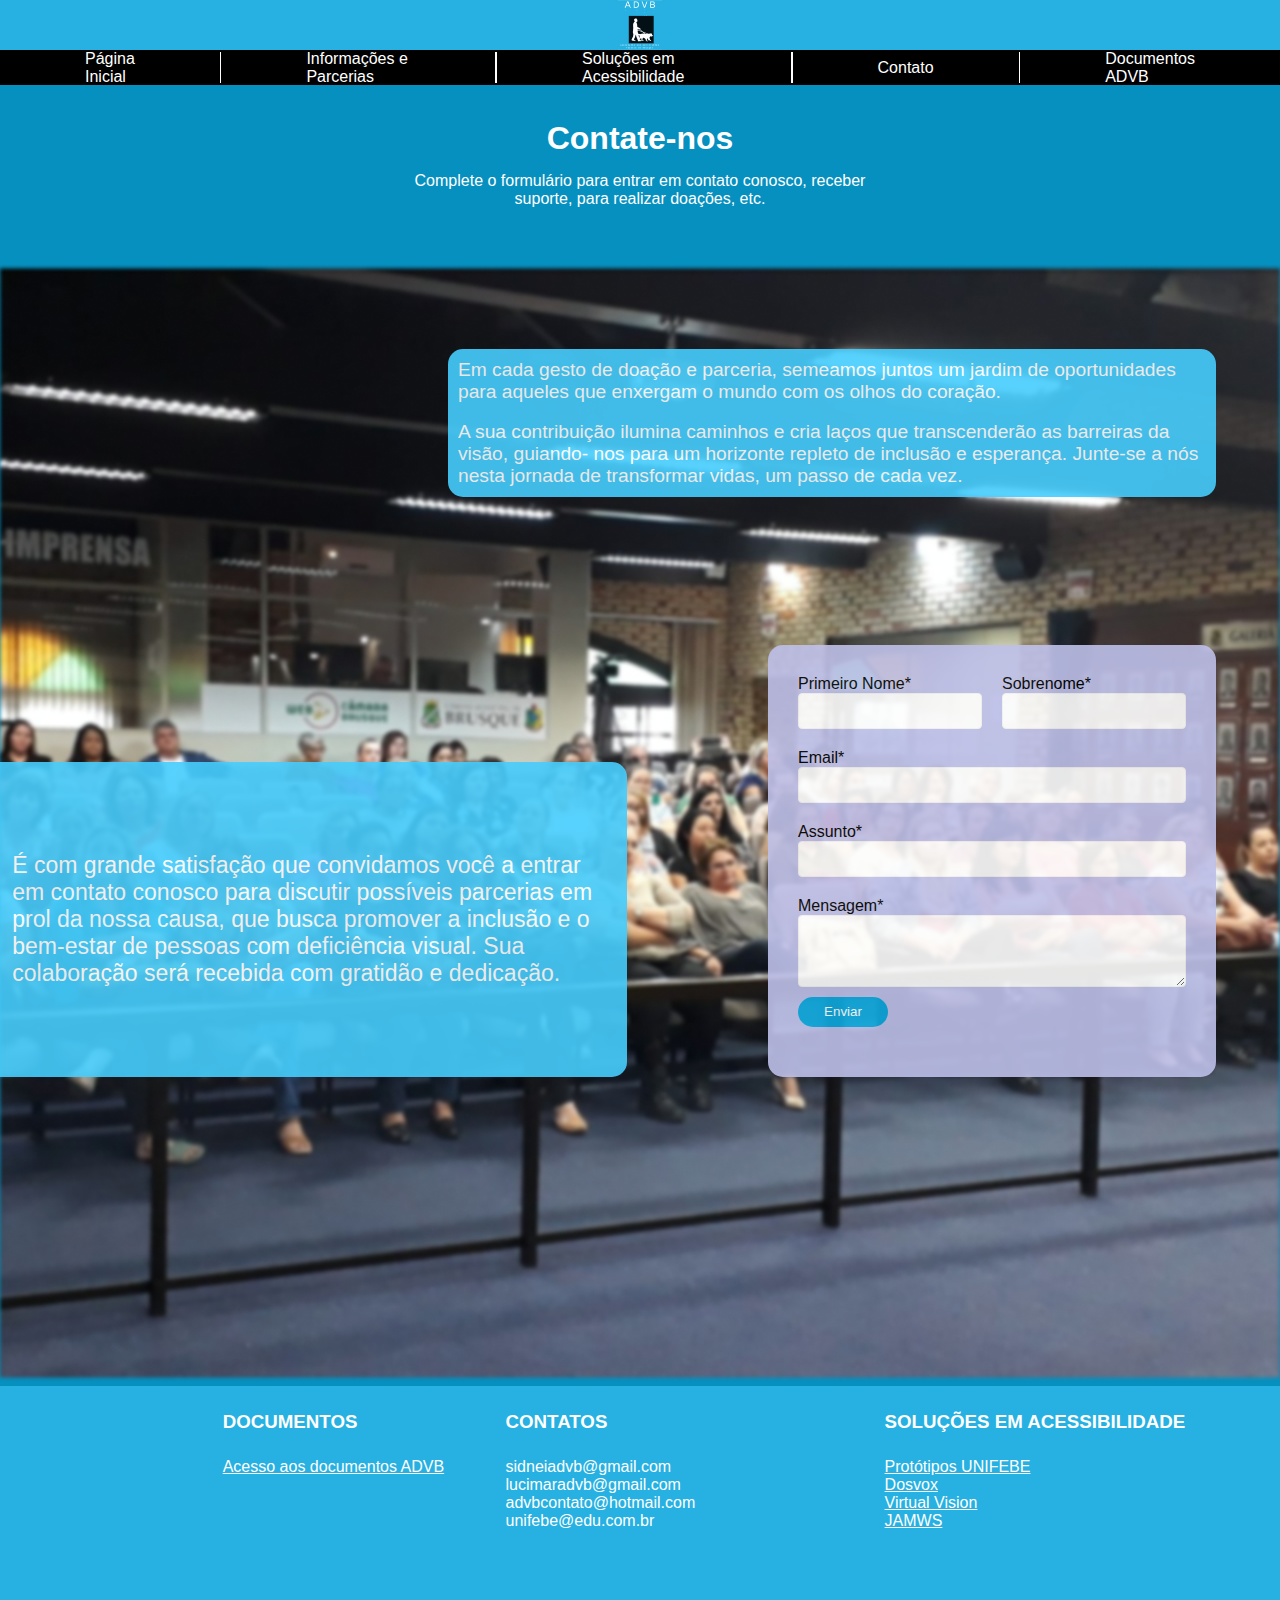
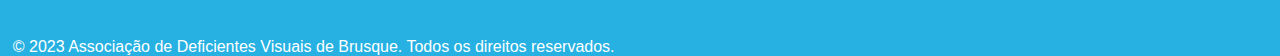
<file: pages/contatos.html>
<!DOCTYPE html>
<html lang="pt">
<head>
    <meta charset="UTF-8">
    <meta name="viewport" content="width=device-width, initial-scale=1.0">
    <title>Contatos</title>
    <link rel="stylesheet" href="/css/contatos.css">
</head>
<body>
    <!--INÍCIO NAVMENU-->
    <div>
        <div class="div-image">
            <img class="logo" src="/Images/ADVB_LOGO.png"/>
        </div>
    </div>
    <nav class="nav-menu">
        <div class="menu">
            <a href="index.html"><p class="menu-btn">Página Inicial</p></a>
            <div class="divider"></div>
            <a href="encontroeditoras.html"><p class="menu-btn">Informações e Parcerias</p></a>
            <div class="divider"></div>
            <a href="solucao.html"><p class="menu-btn">Soluções em Acessibilidade</p></a>
            <div class="divider"></div>
            <a href="contatos.html"><p class="menu-btn">Contato</p></a>
            <div class="divider"></div>
            <a href="documentos.html"><p class="menu-btn">Documentos ADVB</p></a>
        </div>
    </nav>
    <!--FIM NAVMENU-->

    <main>
        <div class="geral">
            <div class="contate">
                <div class="title1 m-t-35">
                    <h1>Contate-nos</h1>

                </div>
                <div class="title1 m-t-15">
                    <p>Complete o formulário para entrar em contato conosco, receber<br/> suporte, para realizar doações, etc.
                    </p>

                </div>
            </div>
            <div class="imagem">
                <img class="img-fundo" src="/Images/fundo-contatos.png"/>
            </div>
            <div class="container">
                <p class="paragrafo-container">Em cada gesto de doação e parceria, semeamos juntos um jardim de oportunidades para aqueles que enxergam o mundo com os olhos do coração.
                    </p>
                    <br/>
                    <p class="paragrafo-container">A sua contribuição ilumina caminhos e cria laços que transcenderão as barreiras da visão, guiando-
                        nos para um horizonte repleto de inclusão e esperança. Junte-se a nós nesta jornada de transformar
                        vidas, um passo de cada vez.
                        </p>
            </div>

            <div class="container-dois">
                <p class="paragrafo-container-dois">É com grande satisfação que convidamos você a entrar em contato conosco para discutir possíveis parcerias em prol da nossa causa, que busca promover a inclusão e o bem-estar de pessoas com deficiência visual. Sua colaboração será recebida com gratidão e dedicação.
                    </p>
            </div>

            <div class="formulario">
                <form class="form" action="#" method="post">
                    <div class="div-nome">
                        <div style="margin-right: 10px;" class="form_grupo">
                            <label for="nome" class="form_label">Primeiro Nome*</label>
                            <input type="text" name="nome" class="form_input" id="nome"required>
                        </div>
                        <div style="margin-left: 10px;" class="form_grupo">
                            <label for="nome" class="form_label">Sobrenome*</label>
                            <input type="text" name="sobrenome" class="form_input" id="sobrenome" required>
                        </div>
                    </div>
                    
                    <div class="form_grupo">
                        <label for="e-mail" class="form_label">Email*</label>
                        <input type="email" name="email" class="form_input" id="email" required>
                    </div>

                    <div class="form_grupo">
                        <label for="e-mail" class="form_label">Assunto*</label>
                        <input type="email" name="email" class="form_input" id="email"  required>
                    </div>
                  
                    <div class="form_grupo">
                        <div class="form_message">
                            
                            <label for="message" class="formlabel"> Mensagem*</label>
                            <textarea name="mensagem" id="message" cols="30" rows="3" class="form_input message_input" required></textarea>
                        </div>
                        <div class="submit">
                          <input type="hidden" name="acao" value="enviar">
                          <button type="submit" class="btn-2">Enviar</div>
                        
                        </div>
                </form>
            </div>

        </div>
        
    </main>
    <!--INÍCIO FOOTER-->
    <footer>
        <div id="direito">
            <p>&copy; 2023 Associação de Deficientes Visuais de Brusque. Todos os direitos reservados.</p>
        </div>

        <div class="documentos-footer">
            <h3>DOCUMENTOS</h3>
            <a style="text-decoration: underline;" href="documentos.html">Acesso aos documentos ADVB</a>
        </div>
               
        <div id="contatos-footer">
            <h3>CONTATOS</h3>
            <div>
                <a href="mailto:sidneiadvb@gmail.com">sidneiadvb@gmail.com</a>
            </div>
            <div>
                <a href="mailto:lucimaradvb@gmail.com">lucimaradvb@gmail.com</a>
            </div>
            <div>
                <a href="mailto:advbcontato@hotmail.com">advbcontato@hotmail.com</a>
            </div>
            <div>
                <a href="mailto:unifebe@edu.com.br">unifebe@edu.com.br</a>
            </div>
        </div>
        
        <div id="solucoes-acessibilidade-footer">
            <h3>SOLUÇÕES EM ACESSIBILIDADE</h4>
            <div>
                <a class="tag-a-solucoes" target="_blank" href="https://drive.google.com/drive/folders/1eAzkOyzhPkHa3_ueFNq8rdyT1lhdXaa5">Protótipos UNIFEBE</a>
            </div>
            <div>
                <a class="tag-a-solucoes" href="http://intervox.nce.ufrj.br/dosvox/">Dosvox</a>
            </div>
            <div>
                <a class="tag-a-solucoes" href="https://www.virtualvision.com.br/">Virtual Vision</a>
            </div>
            <div>
                <a class="tag-a-solucoes" href="https://www.tecassistiva.com.br/catalogo/jaws/">JAMWS</a>
            </div>
        </div>
    </footer>
    <!--FIM FOOTER-->
</body>
</file>
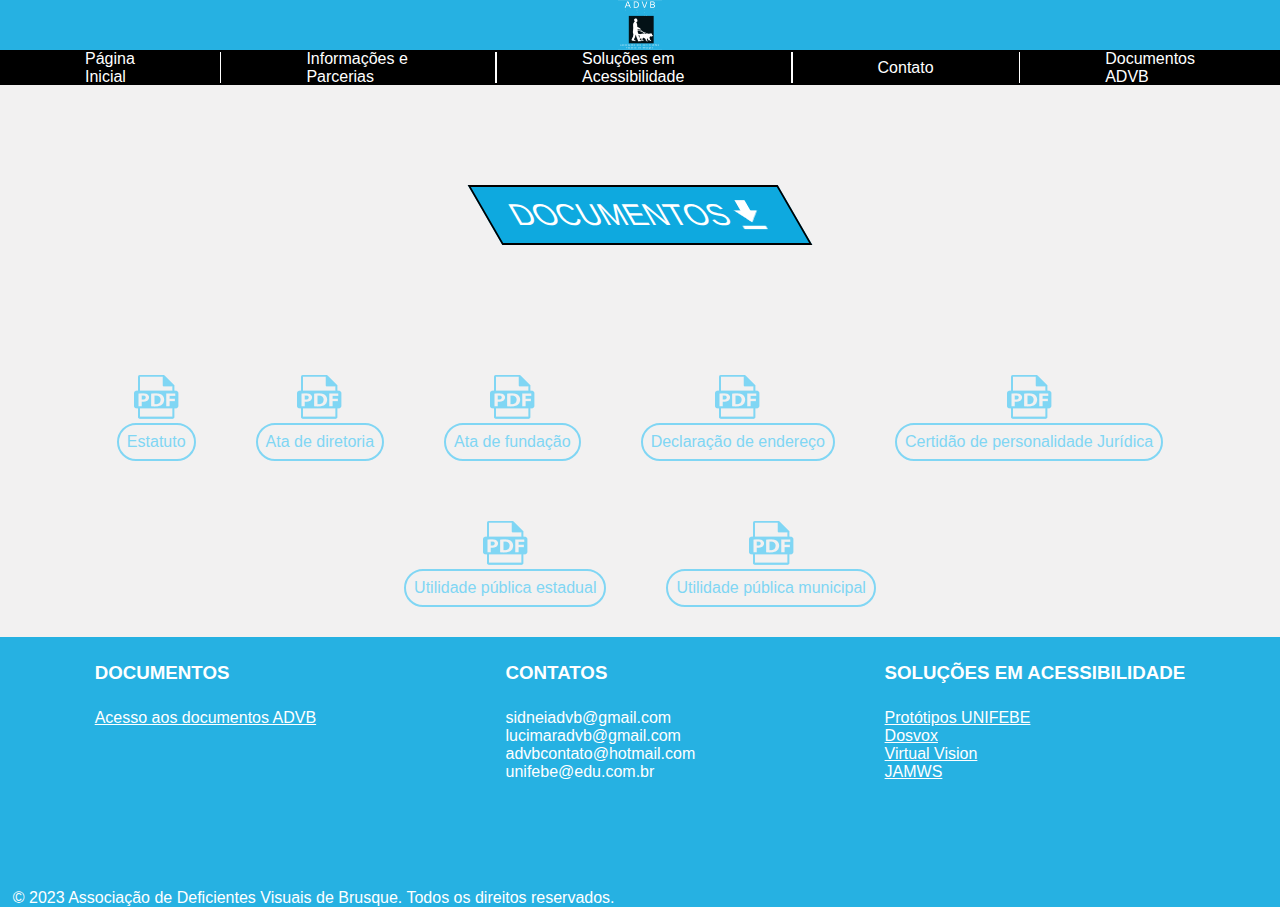
<file: pages/documentos.html>
<!DOCTYPE html>
<html>
    <head>
        <title>Documentos</title>
        <meta charset="UTF-8">
        <link rel="stylesheet" href="/css/documentos.css">
    </head>

    <body> 
        <!-- Inicio NAV MENU -->
        <div>
            <div class="div-image">
                <img class="logo" src="/Images/ADVB_LOGO.png"/>
            </div>
        </div>
        <nav class="nav-menu">
            <div class="menu">
                <a href="index.html"><p class="menu-btn">Página Inicial</p></a>
            <div class="divider"></div>
            <a href="encontroeditoras.html"><p class="menu-btn">Informações e Parcerias</p></a>
            <div class="divider"></div>
            <a href="solucao.html"><p class="menu-btn">Soluções em Acessibilidade</p></a>
            <div class="divider"></div>
            <a href="contatos.html"><p class="menu-btn">Contato</p></a>
            <div class="divider"></div>
            <a href="documentos.html"><p class="menu-btn">Documentos ADVB</p></a>
            </div>
        </nav>
        <!-- Fim NAV MENU -->
        
        <!-- Forma Geométrica Centro Tela-->
        <div class="centralizar">
            <div " class="forma-1 margintop-100">
                <div class="container">
                <p>DOCUMENTOS</p>
                <img src="/Images/downloadicon.png" alt="downloadicon">
                </div>
            </div>
        </div>
        <!-- Fim Form Geométrica -->

        <!-- Elementos dos Documentos -->
        <div class="Colunas-PDF margintop-100">
            <div class="elemento">
                <img src="/Images/PDF.png" alt="PDF">
                <a href="/Documentos ADVB/estatuto ADVB.pdf" target="_blank" class="btn-href"> <p class="btn-1"> Estatuto </p> </a>
            </div>

            <div class="elemento">
                <img src="/Images/PDF.png" alt="PDF">
                <a href="/Documentos ADVB/ata atual diretoria.pdf" target="_blank" class="btn-href"> <p class="btn-1"> Ata de diretoria </p> </a>
            </div>
            
            <div class="elemento">
                <img src="/Images/PDF.png" alt="PDF">
                <a href="/Documentos ADVB/ata de fundação.pdf" target="_blank" class="btn-href"> <p class="btn-1"> Ata de fundação </p> </a>
            </div>

            <div class="elemento">
                <img src="/Images/PDF.png" alt="PDF">
                <a href="/Documentos ADVB/declaração de endereço.pdf" target="_blank" class="btn-href"> <p class="btn-1"> Declaração de endereço </p> </a>
            </div>

            <div class="elemento">
                <img src="/Images/PDF.png" alt="PDF">
                <a href="/Documentos ADVB/certidao de personalidade juridica.pdf" target="_blank" class="btn-href"> <p class="btn-1"> Certidão de personalidade Jurídica </p> </a>
            </div>

        </div>
        <div class="Colunas-PDF">
            <div class="elemento">
                <img src="/Images/PDF.png" alt="PDF">
                <a href="/Documentos ADVB/utilidade publica estadual ADVB.pdf" target="_blank" class="btn-href"> <p class="btn-1">Utilidade pública estadual</p> </a>
            </div>

            <div style="margin-top: 30px;" class="elemento">
                <img src="/Images/PDF.png" alt="PDF">
                <a href="/Documentos ADVB/utilida publica municipal.pdf" target="_blank" class="btn-href"> <p class="btn-1">Utilidade pública municipal</p> </a>          
            </div>
        </div>
        <!-- Fim Dos Elementos dos Documentos -->

        <!-- Inicio do Footer -->
        <footer>
            <div id="direito">
                <p>&copy; 2023 Associação de Deficientes Visuais de Brusque. Todos os direitos reservados.</p>
            </div>
            
            <div class="documentos-footer">
                <h3>DOCUMENTOS</h3>
                <a style="text-decoration: underline;" href="documentos.html">Acesso aos documentos ADVB</a>
            </div>
                   
            <div id="contatos-footer">
                <h3>CONTATOS</h3>
                <div>
                    <a href="mailto:sidneiadvb@gmail.com">sidneiadvb@gmail.com</a>
                </div>
                <div>
                    <a href="mailto:lucimaradvb@gmail.com">lucimaradvb@gmail.com</a>
                </div>
                <div>
                    <a href="mailto:advbcontato@hotmail.com">advbcontato@hotmail.com</a>
                </div>
                <div>
                    <a href="mailto:unifebe@edu.com.br">unifebe@edu.com.br</a>
                </div>
            </div>
            
            <div id="solucoes-acessibilidade-footer">
                <h3>SOLUÇÕES EM ACESSIBILIDADE</h4>
                    <div>
                        <a class="tag-a-solucoes" target="_blank" href="https://drive.google.com/drive/folders/1eAzkOyzhPkHa3_ueFNq8rdyT1lhdXaa5">Protótipos UNIFEBE</a>
                    </div>
                    <div>
                        <a class="tag-a-solucoes" href="http://intervox.nce.ufrj.br/dosvox/">Dosvox</a>
                    </div>
                    <div>
                        <a class="tag-a-solucoes" href="https://www.virtualvision.com.br/">Virtual Vision</a>
                    </div>
                    <div>
                        <a class="tag-a-solucoes" href="https://www.tecassistiva.com.br/catalogo/jaws/">JAMWS</a>
                    </div>
            </div>
        </footer>
    </body>
</file>
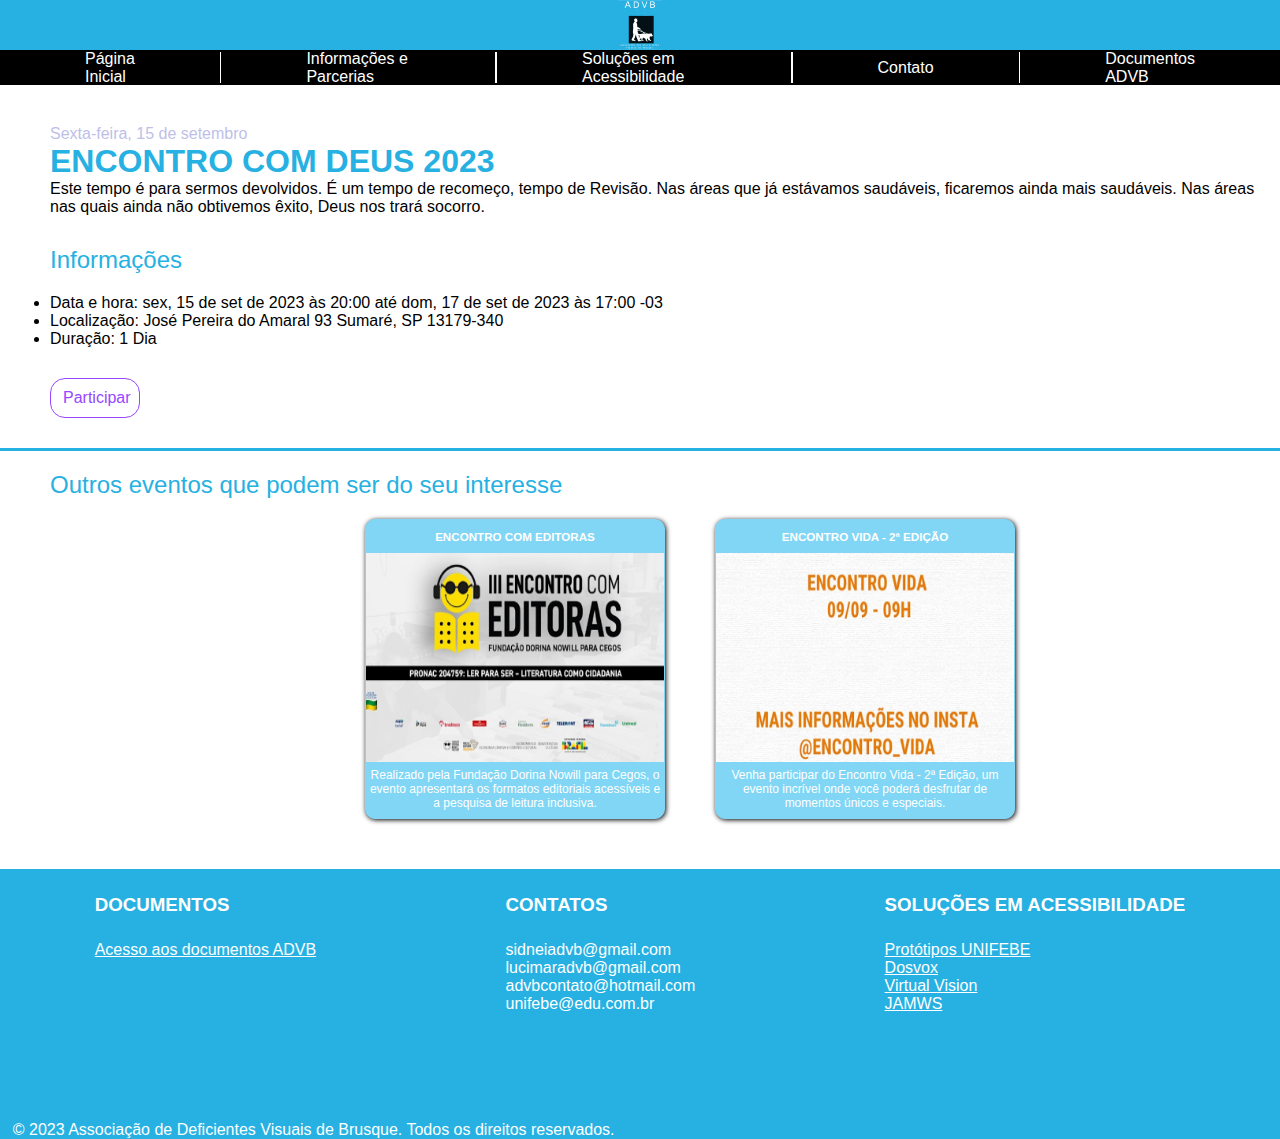
<file: pages/encontrocomdeus.html>
<!DOCTYPE html>
<html lang="pt">
<head>
    <meta charset="UTF-8">
    <meta name="viewport" content="width=device-width, initial-scale=1.0">
    <title>Encontro com Deus</title>
    <link rel="stylesheet" href="/css/encontrocomdeus.css">
</head>
<body>
    <!--INÍCIO NAVMENU-->
    <div>
        <div class="div-image">
            <img class="logo" src="/Images/ADVB_LOGO.png"/>
        </div>
    </div>
    <nav class="nav-menu">
        <div class="menu">
            <a href="index.html"><p class="menu-btn">Página Inicial</p></a>
            <div class="divider"></div>
            <a href="encontroeditoras.html"><p class="menu-btn">Informações e Parcerias</p></a>
            <div class="divider"></div>
            <a href="solucao.html"><p class="menu-btn">Soluções em Acessibilidade</p></a>
            <div class="divider"></div>
            <a href="contatos.html"><p class="menu-btn">Contato</p></a>
            <div class="divider"></div>
            <a href="documentos.html"><p class="menu-btn">Documentos ADVB</p></a>
        </div>
    </nav>
    <!--FIM NAVMENU-->

    <main>
        <div class="geral">
            <div class="textos">
                <div class="introducao">
                    <h4>Sexta-feira, 15 de setembro</h4>
                    <h1>ENCONTRO COM DEUS 2023</h1>
                    <p>Este tempo é para sermos devolvidos. É um tempo de recomeço, tempo de Revisão. Nas áreas que já estávamos saudáveis, ficaremos ainda mais saudáveis. Nas áreas nas quais ainda não obtivemos êxito, Deus nos trará socorro.</p>
                </div>
                <div class="informacoes">
                    <h2>Informações</h2>
                    <li>Data e hora: sex, 15 de set de 2023 às 20:00 até dom, 17 de set de 2023 às 17:00 -03</li>
                    <li>Localização: José Pereira do Amaral 93 Sumaré, SP 13179-340</li>
                    <li>Duração: 1 Dia</li>
                </div>
                <div class="btn-3">Participar</div>
            </div>
            <div class="divider-outros-eventos"></div>
            <div class="outros-eventos">
                <h2>Outros eventos que podem ser do seu interesse</h2>
                <!--CARDS-->
                <div class="cards">
                    <section class="menuinferior">
                        <div class="container-card">
                            <a href="encontroeditoras.html">
                                <div class="textosuperior-card">
                                    <h5>ENCONTRO COM EDITORAS</h5>
                                </div>
                                    <img src="/Images/encontro-editoras.png" alt="Encontro Vida">
                                <div class="textoinferior-card">
                                    <p>Realizado pela Fundação Dorina Nowill para Cegos, o evento apresentará os formatos editoriais acessíveis e a pesquisa de leitura inclusiva.</p>
                                </div>
                            </a>
                        </div>
                    </section>

                    <section class="menuinferior">
                        <div class="container-card">
                            <a href="encontrovida.html">
                                <div class="textosuperior-card">
                                    <h5>ENCONTRO VIDA - 2ª EDIÇÃO</h5>
                                </div>
                                    <img src="/Images/encontro-vida.png" alt="Encontro Vida">
                                <div class="textoinferior-card">
                                    <p>Venha participar do Encontro Vida - 2ª Edição, um evento incrível onde você poderá desfrutar de momentos únicos e especiais.</p>
                                </div>
                            </a>
                        </div>
                    </section>
                </div>
                <!--CARDS-->
            </div>
        </div>
        
    </main>
    <!--INÍCIO FOOTER-->
    <footer>
        <div id="direito">
            <p>&copy; 2023 Associação de Deficientes Visuais de Brusque. Todos os direitos reservados.</p>
        </div>

        <div class="documentos-footer">
            <h3>DOCUMENTOS</h3>
            <a style="text-decoration: underline;" href="documentos.html">Acesso aos documentos ADVB</a>
        </div>
               
        <div id="contatos-footer">
            <h3>CONTATOS</h3>
            <div>
                <a href="mailto:sidneiadvb@gmail.com">sidneiadvb@gmail.com</a>
            </div>
            <div>
                <a href="mailto:lucimaradvb@gmail.com">lucimaradvb@gmail.com</a>
            </div>
            <div>
                <a href="mailto:advbcontato@hotmail.com">advbcontato@hotmail.com</a>
            </div>
            <div>
                <a href="mailto:unifebe@edu.com.br">unifebe@edu.com.br</a>
            </div>
        </div>
        
        <div id="solucoes-acessibilidade-footer">
            <h3>SOLUÇÕES EM ACESSIBILIDADE</h4>
                <div>
                    <a class="tag-a-solucoes" target="_blank" href="https://drive.google.com/drive/folders/1eAzkOyzhPkHa3_ueFNq8rdyT1lhdXaa5">Protótipos UNIFEBE</a>
                </div>
                <div>
                    <a class="tag-a-solucoes" href="http://intervox.nce.ufrj.br/dosvox/">Dosvox</a>
                </div>
                <div>
                    <a class="tag-a-solucoes" href="https://www.virtualvision.com.br/">Virtual Vision</a>
                </div>
                <div>
                    <a class="tag-a-solucoes" href="https://www.tecassistiva.com.br/catalogo/jaws/">JAMWS</a>
                </div>
        </div>
    </footer>
    <!--FIM FOOTER-->
</body>
</file>
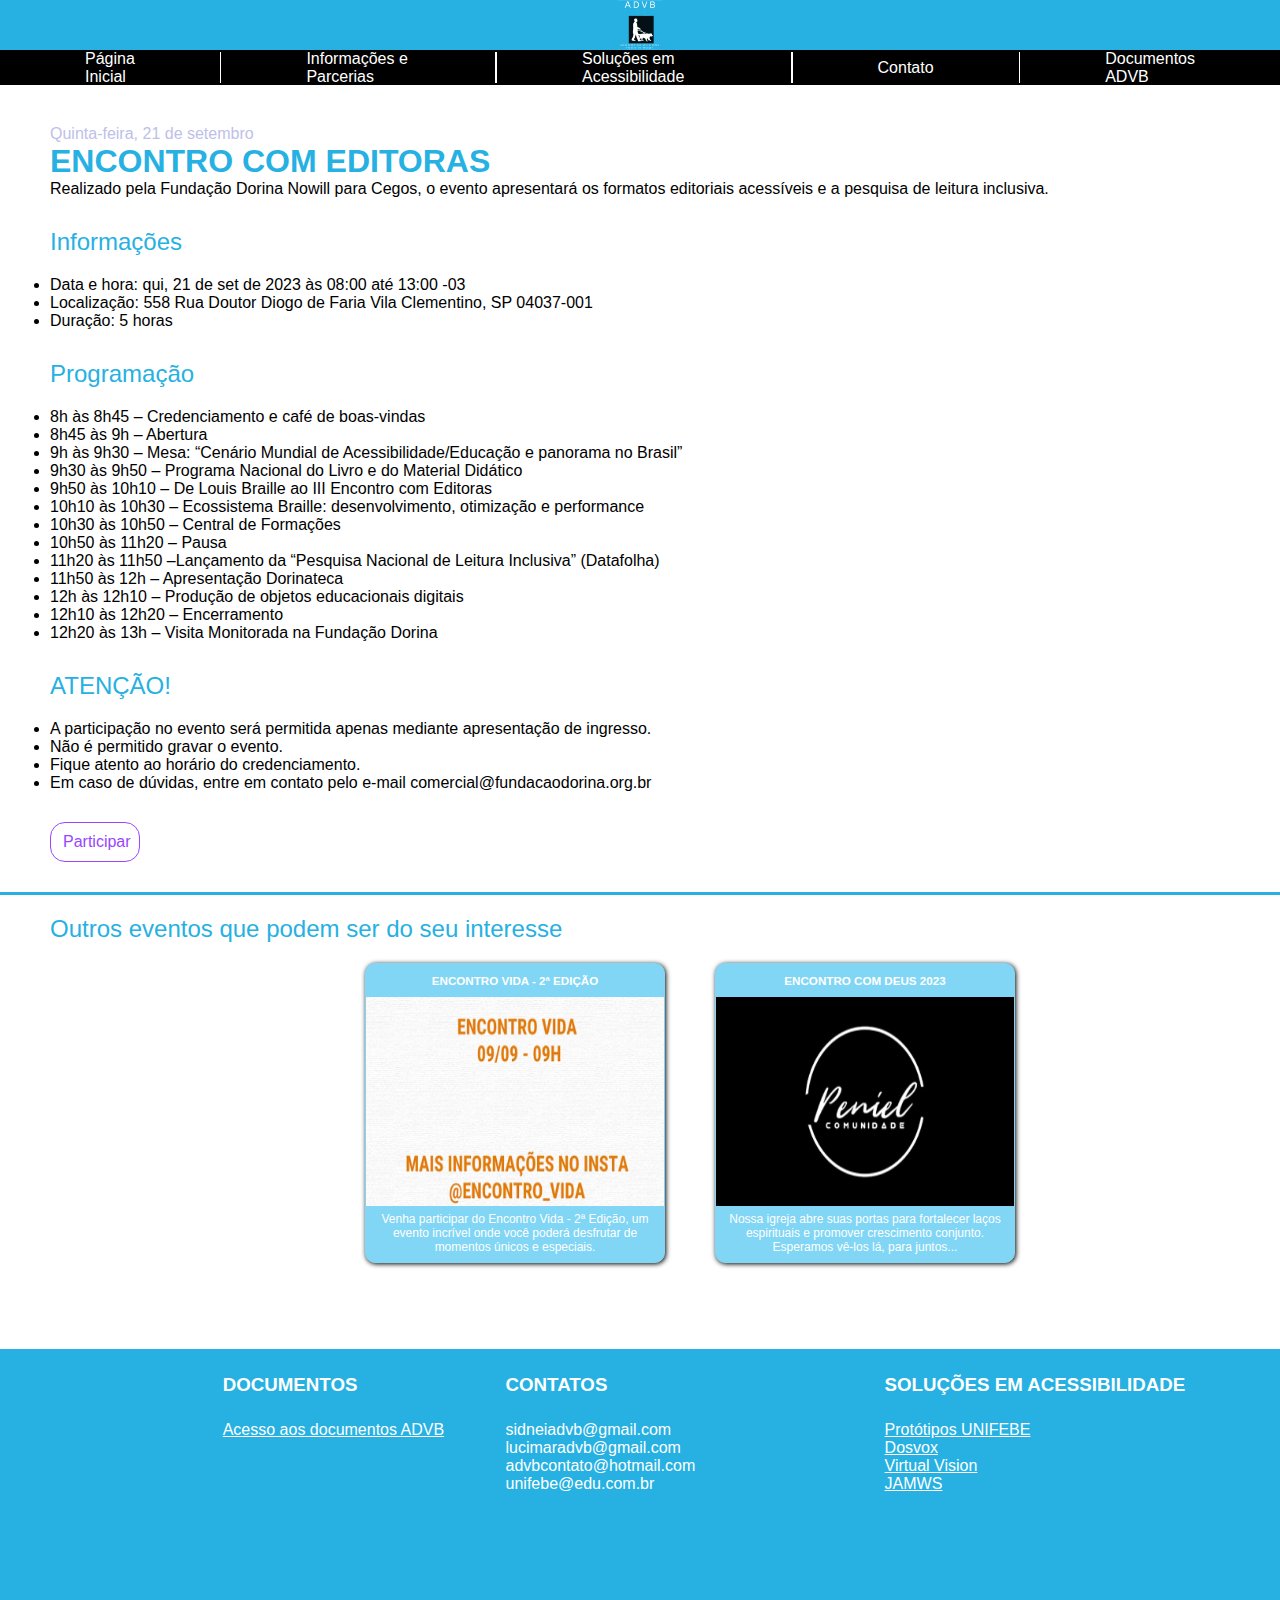
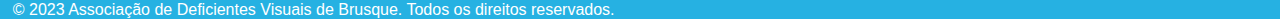
<file: pages/encontroeditoras.html>
<!DOCTYPE html>
<html lang="pt">
<head>
    <meta charset="UTF-8">
    <meta name="viewport" content="width=device-width, initial-scale=1.0">
    <title>Encontro Editoras</title>
    <link rel="stylesheet" href="/css/encontroeditoras.css">
</head>
<body>
    <!--INÍCIO NAVMENU-->
    <div>
        <div class="div-image">
            <img class="logo" src="/Images/ADVB_LOGO.png"/>
        </div>
    </div>
    <nav class="nav-menu">
        <div class="menu">
            <a href="index.html"><p class="menu-btn">Página Inicial</p></a>
            <div class="divider"></div>
            <a href="encontroeditoras.html"><p class="menu-btn">Informações e Parcerias</p></a>
            <div class="divider"></div>
            <a href="solucao.html"><p class="menu-btn">Soluções em Acessibilidade</p></a>
            <div class="divider"></div>
            <a href="contatos.html"><p class="menu-btn">Contato</p></a>
            <div class="divider"></div>
            <a href="documentos.html"><p class="menu-btn">Documentos ADVB</p></a>
        </div>
    </nav>
    <!--FIM NAVMENU-->

    <main>
        <div class="geral">
            <div class="textos">
                <div class="introducao">
                    <h4>Quinta-feira, 21 de setembro</h4>
                    <h1>ENCONTRO COM EDITORAS</h1>
                    <p>Realizado pela Fundação Dorina Nowill para Cegos, o evento apresentará os formatos editoriais acessíveis e a pesquisa de leitura inclusiva.</p>
                </div>
                <div class="informacoes">
                    <h2>Informações</h2>
                    <li>Data e hora: qui, 21 de set de 2023 às 08:00 até 13:00 -03</li>
                    <li>Localização: 558 Rua Doutor Diogo de Faria Vila Clementino, SP 04037-001</li>
                    <li>Duração: 5 horas</li>
                </div>
                    <div class="programacao">
                        <h2>Programação</h2>
                        <ul>
                            <li>8h às 8h45 – Credenciamento e café de boas-vindas</li>
                            <li>8h45 às 9h – Abertura</li>
                            <li>9h às 9h30 – Mesa: “Cenário Mundial de Acessibilidade/Educação e panorama no Brasil”</li>
                            <li>9h30 às 9h50 – Programa Nacional do Livro e do Material Didático</li>
                            <li>9h50 às 10h10 – De Louis Braille ao III Encontro com Editoras</li>
                            <li>10h10 às 10h30 – Ecossistema Braille: desenvolvimento, otimização e performance</li>
                            <li>10h30 às 10h50 – Central de Formações</li>
                            <li>10h50 às 11h20 – Pausa</li>
                            <li>11h20 às 11h50 –Lançamento da “Pesquisa Nacional de Leitura Inclusiva” (Datafolha)</li>
                            <li>11h50 às 12h – Apresentação Dorinateca</li>
                            <li>12h às 12h10 – Produção de objetos educacionais digitais</li>
                            <li>12h10 às 12h20 – Encerramento</li>
                            <li>12h20 às 13h – Visita Monitorada na Fundação Dorina</li>
                        </ul>
                    </div>
                <div class="atencao">
                    <h2>ATENÇÃO!</h2>
                    <li>A participação no evento será permitida apenas mediante apresentação de ingresso.</li>
                    <li>Não é permitido gravar o evento.</li>
                    <li>Fique atento ao horário do credenciamento.</li>
                    <li>Em caso de dúvidas, entre em contato pelo e-mail comercial@fundacaodorina.org.br</li>
                </div>

                <div class="btn-3">Participar</div>
            </div>
            <div class="divider-outros-eventos"></div>
            <div class="outros-eventos">
                <h2>Outros eventos que podem ser do seu interesse</h2>
                <!--CARDS-->
                <div class="cards">
                    <section class="menuinferior">
                        <div class="container-card">
                            <a href="encontrovida.html">
                                <div class="textosuperior-card">
                                    <h5>ENCONTRO VIDA - 2ª EDIÇÃO</h5>
                                </div>
                                    <img src="/Images/encontro-vida.png" alt="Encontro Vida">
                                <div class="textoinferior-card">
                                    <p>Venha participar do Encontro Vida - 2ª Edição, um evento incrível onde você poderá desfrutar de momentos únicos e especiais.</p>
                                </div>
                            </a>
                        </div>
                    </section>

                    <section class="menuinferior">
                        <div class="container-card">
                            <a href="encontrocomdeus.html">
                                <div class="textosuperior-card">
                                    <h5>ENCONTRO COM DEUS 2023</h5>
                                </div>
                                    <img src="/Images/encontro-com-deus.png" alt="Encontro com Deus">
                                <div class="textoinferior-card">
                                    <p>Nossa igreja abre suas portas para fortalecer laços espirituais e promover crescimento conjunto. Esperamos vê-los lá, para juntos...</p>
                                </div>
                            </a>
                        </div>
                    </section>
                </div>
                <!--CARDS-->
            </div>
        </section>
    </main>
    <br><br>
    <!--INÍCIO FOOTER-->
    <footer>
        <div id="direito">
            <p>&copy; 2023 Associação de Deficientes Visuais de Brusque. Todos os direitos reservados.</p>
        </div>

        <div class="documentos-footer">
            <h3>DOCUMENTOS</h3>
            <a style="text-decoration: underline;" href="documentos.html">Acesso aos documentos ADVB</a>
        </div>
               
        <div id="contatos-footer">
            <h3>CONTATOS</h3>
            <div>
                <a href="mailto:sidneiadvb@gmail.com">sidneiadvb@gmail.com</a>
            </div>
            <div>
                <a href="mailto:lucimaradvb@gmail.com">lucimaradvb@gmail.com</a>
            </div>
            <div>
                <a href="mailto:advbcontato@hotmail.com">advbcontato@hotmail.com</a>
            </div>
            <div>
                <a href="mailto:unifebe@edu.com.br">unifebe@edu.com.br</a>
            </div>
        </div>
        
        <div id="solucoes-acessibilidade-footer">
            <h3>SOLUÇÕES EM ACESSIBILIDADE</h4>
                <div>
                    <a class="tag-a-solucoes" target="_blank" href="https://drive.google.com/drive/folders/1eAzkOyzhPkHa3_ueFNq8rdyT1lhdXaa5">Protótipos UNIFEBE</a>
                </div>
                <div>
                    <a class="tag-a-solucoes" href="http://intervox.nce.ufrj.br/dosvox/">Dosvox</a>
                </div>
                <div>
                    <a class="tag-a-solucoes" href="https://www.virtualvision.com.br/">Virtual Vision</a>
                </div>
                <div>
                    <a class="tag-a-solucoes" href="https://www.tecassistiva.com.br/catalogo/jaws/">JAMWS</a>
                </div>
        </div>
    </footer>
    <!--FIM FOOTER-->
</body>
</file>
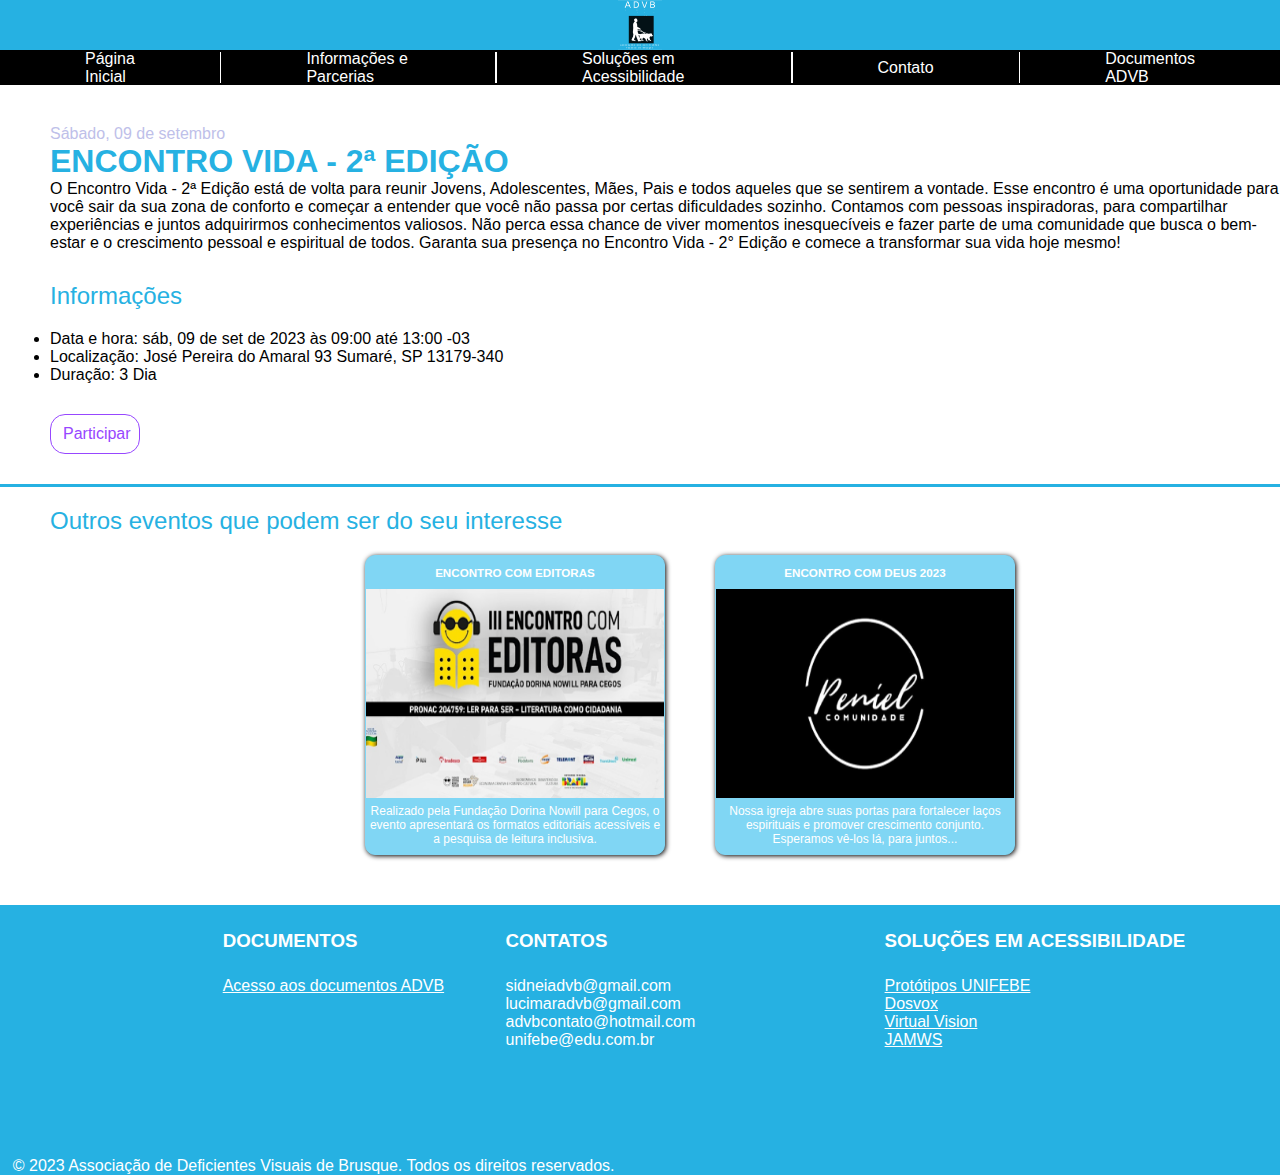
<file: pages/encontrovida.html>
<!DOCTYPE html>
<html lang="pt">
<head>
    <meta charset="UTF-8">
    <meta name="viewport" content="width=device-width, initial-scale=1.0">
    <title>Encontro Vida</title>
    <link rel="stylesheet" href="/css/encontrovida.css">
</head>
<body>
    <!--INÍCIO NAVMENU-->
    <div>
        <div class="div-image">
            <img class="logo" src="/Images/ADVB_LOGO.png"/>
        </div>
    </div>
    <nav class="nav-menu">
        <div class="menu">
            <a href="index.html"><p class="menu-btn">Página Inicial</p></a>
            <div class="divider"></div>
            <a href="encontroeditoras.html"><p class="menu-btn">Informações e Parcerias</p></a>
            <div class="divider"></div>
            <a href="solucao.html"><p class="menu-btn">Soluções em Acessibilidade</p></a>
            <div class="divider"></div>
            <a href="contatos.html"><p class="menu-btn">Contato</p></a>
            <div class="divider"></div>
            <a href="documentos.html"><p class="menu-btn">Documentos ADVB</p></a>
        </div>
    </nav>
    <!--FIM NAVMENU-->

    <main>
        <div class="geral">
            <div class="textos">
                <div class="introducao">
                    <h4>Sábado, 09 de setembro</h4>
                    <h1>ENCONTRO VIDA - 2ª EDIÇÃO</h1>
                    <p>O Encontro Vida - 2ª Edição está de volta para reunir Jovens, Adolescentes, Mães, Pais e todos aqueles que se sentirem a vontade. Esse encontro é uma oportunidade para você sair da sua zona de conforto e começar a entender que você não passa por certas dificuldades sozinho. Contamos com pessoas inspiradoras, para compartilhar experiências e juntos adquirirmos conhecimentos valiosos.
                        Não perca essa chance de viver momentos inesquecíveis e fazer parte de uma comunidade que busca o bem-estar e o crescimento pessoal e espiritual de todos.
                        Garanta sua presença no Encontro Vida - 2° Edição e comece a transformar sua vida hoje mesmo!</p>
                </div>
                <div class="informacoes">
                    <h2>Informações</h2>
                    <li>Data e hora: sáb, 09 de set de 2023 às 09:00 até 13:00 -03</li>
                    <li>Localização: José Pereira do Amaral 93 Sumaré, SP 13179-340</li>
                    <li>Duração: 3 Dia</li>
                </div>
                <div class="btn-3">Participar</div>
            </div>
            <div class="divider-outros-eventos"></div>
            <div class="outros-eventos">
                <h2>Outros eventos que podem ser do seu interesse</h2>
                <!--CARDS-->
                <div class="cards">
                    <section class="menuinferior">
                        <div class="container-card">
                            <a href="encontroeditoras.html">
                                <div class="textosuperior-card">
                                    <h5>ENCONTRO COM EDITORAS</h5>
                                </div>
                                    <img src="/Images/encontro-editoras.png" alt="Encontro Vida">
                                <div class="textoinferior-card">
                                    <p>Realizado pela Fundação Dorina Nowill para Cegos, o evento apresentará os formatos editoriais acessíveis e a pesquisa de leitura inclusiva.</p>
                                </div>
                            </a>
                        </div>
                    </section>

                    <section class="menuinferior">
                        <div class="container-card">
                            <a href="encontrocomdeus.html">
                                <div class="textosuperior-card">
                                    <h5>ENCONTRO COM DEUS 2023</h5>
                                </div>
                                    <img src="/Images/encontro-com-deus.png" alt="Encontro com Deus">
                                <div class="textoinferior-card">
                                    <p>Nossa igreja abre suas portas para fortalecer laços espirituais e promover crescimento conjunto. Esperamos vê-los lá, para juntos...</p>
                                </div>
                            </a>
                        </div>
                    </section>
                </div>
                <!--CARDS-->
            </div>
        </div>
        
    </main>
    <!--INÍCIO FOOTER-->
    <footer>
        <div id="direito">
            <p>&copy; 2023 Associação de Deficientes Visuais de Brusque. Todos os direitos reservados.</p>
        </div>

        <div class="documentos-footer">
            <h3>DOCUMENTOS</h3>
            <a style="text-decoration: underline;" href="documentos.html">Acesso aos documentos ADVB</a>
        </div>
               
        <div id="contatos-footer">
            <h3>CONTATOS</h3>
            <div>
                <a href="mailto:sidneiadvb@gmail.com">sidneiadvb@gmail.com</a>
            </div>
            <div>
                <a href="mailto:lucimaradvb@gmail.com">lucimaradvb@gmail.com</a>
            </div>
            <div>
                <a href="mailto:advbcontato@hotmail.com">advbcontato@hotmail.com</a>
            </div>
            <div>
                <a href="mailto:unifebe@edu.com.br">unifebe@edu.com.br</a>
            </div>
        </div>
        
        <div id="solucoes-acessibilidade-footer">
            <h3>SOLUÇÕES EM ACESSIBILIDADE</h4>
                <div>
                    <a class="tag-a-solucoes" target="_blank" href="https://drive.google.com/drive/folders/1eAzkOyzhPkHa3_ueFNq8rdyT1lhdXaa5">Protótipos UNIFEBE</a>
                </div>
                <div>
                    <a class="tag-a-solucoes" href="http://intervox.nce.ufrj.br/dosvox/">Dosvox</a>
                </div>
                <div>
                    <a class="tag-a-solucoes" href="https://www.virtualvision.com.br/">Virtual Vision</a>
                </div>
                <div>
                    <a class="tag-a-solucoes" href="https://www.tecassistiva.com.br/catalogo/jaws/">JAMWS</a>
                </div>
        </div>
    </footer>
    <!--FIM FOOTER-->
    
</body>
</file>
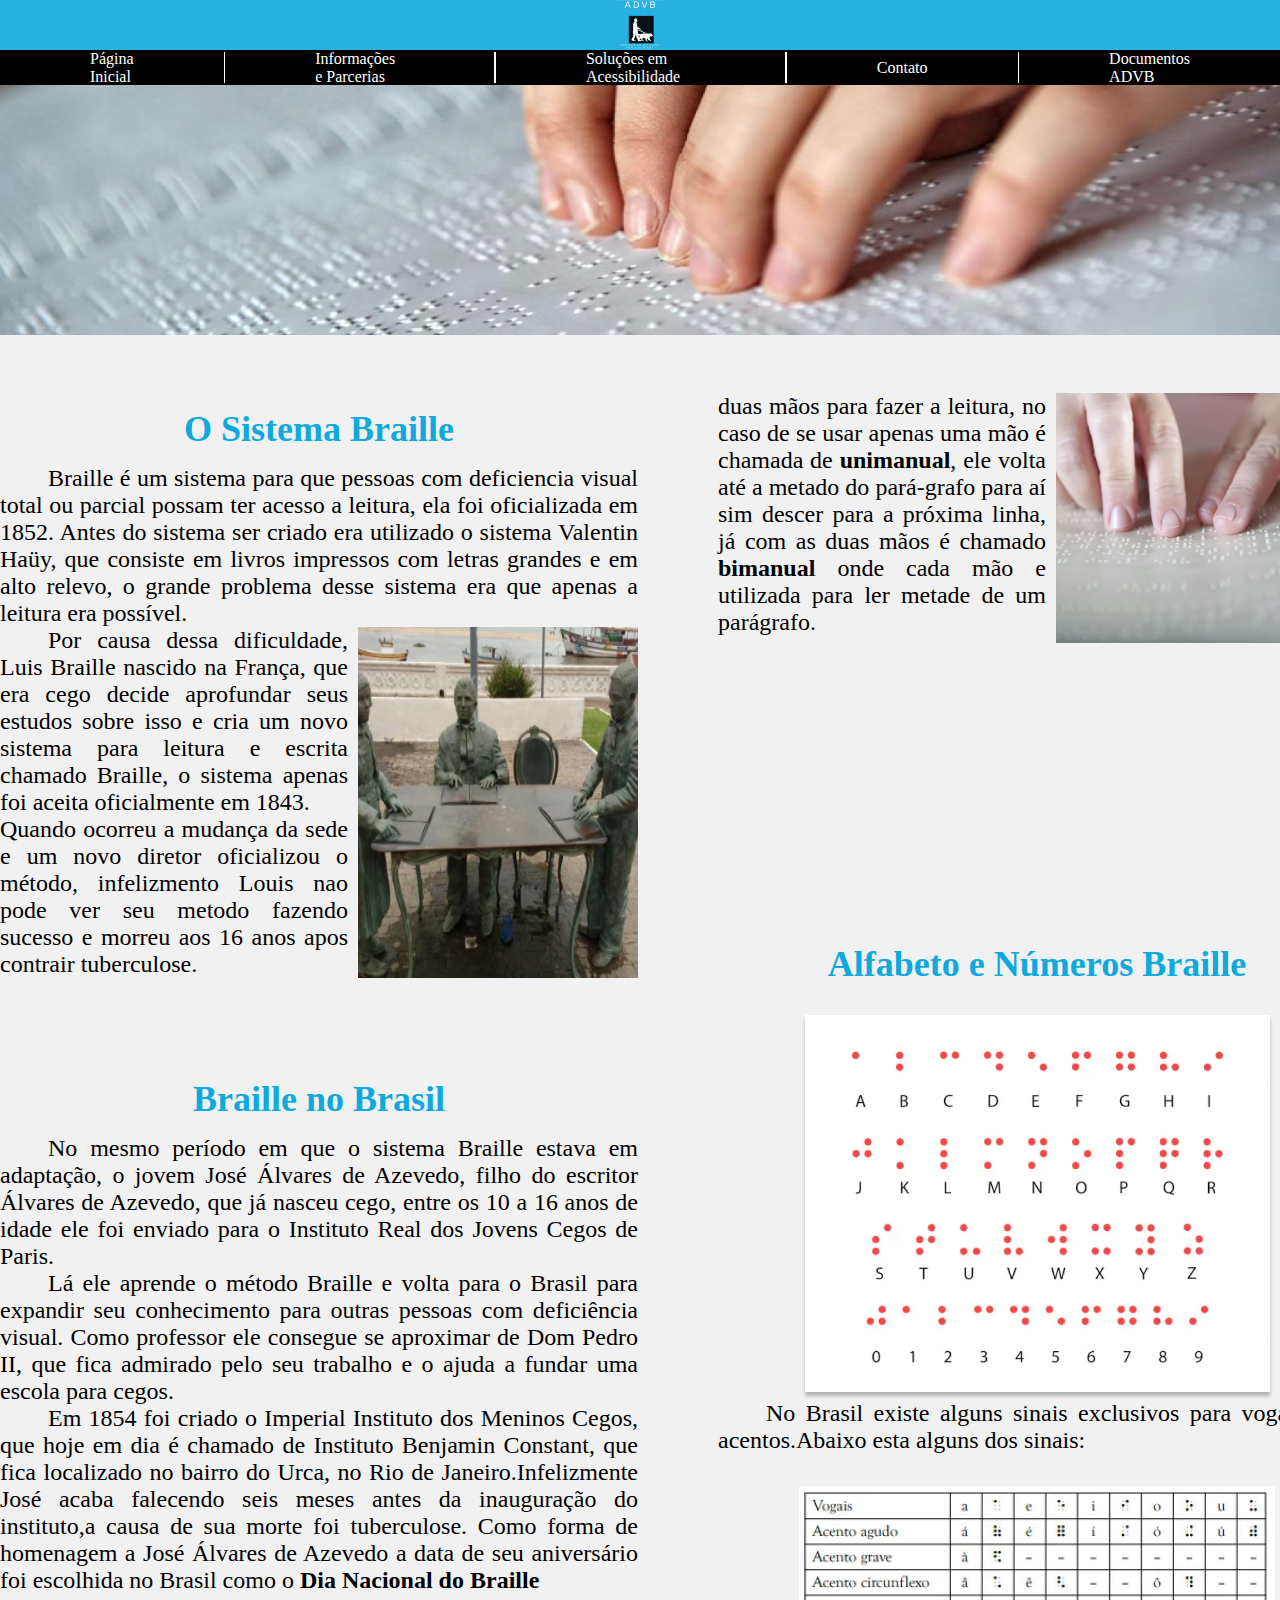
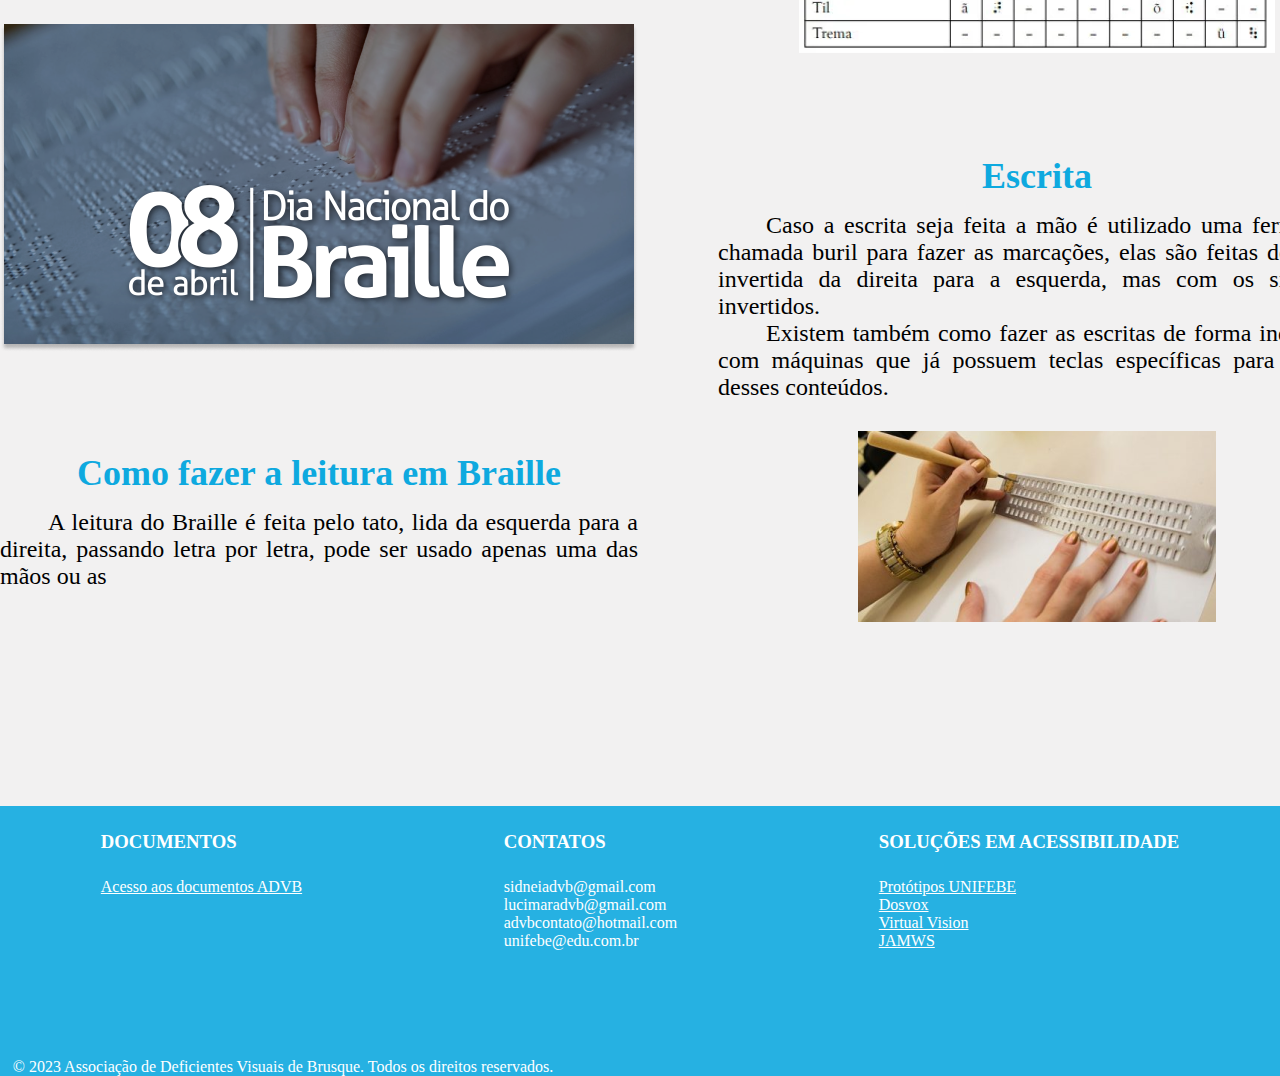
<file: pages/SistemaBraille.html>
<!DOCTYPE html>
<html lang="en">
<head>
    <meta charset="UTF-8">
    <meta name="viewport" content="width=device-width, initial-scale=1.0">
    <title>O Sistema Braille</title>
    <link rel="stylesheet" href="/css/SistemaBraille.css">
</head>
<body>

<div>
     <div class="div-image">
        <img class="logo" src="/Images/ADVB_LOGO.png"/>
    </div>
</div>
<nav class="nav-menu">
    <div class="menu">
        <a href="index.html"><p class="menu-btn">Página Inicial</p></a>
            <div class="divider"></div>
            <a href="encontroeditoras.html"><p class="menu-btn">Informações e Parcerias</p></a>
            <div class="divider"></div>
            <a href="solucao.html"><p class="menu-btn">Soluções em Acessibilidade</p></a>
            <div class="divider"></div>
            <a href="contatos.html"><p class="menu-btn">Contato</p></a>
            <div class="divider"></div>
            <a href="documentos.html"><p class="menu-btn">Documentos ADVB</p></a>
    </div>
</nav>

    <!-- Imagem de Fundo -->
<div>
    <img src="/Images/sistema-braille 1.png" alt="sistema-braille" style="width: 100%;" height="250px;">
</div>
<br><br><br>
<!-- Texto da Página -->
<div class="article">
        <div>
            <h1 class="h1-outro">O Sistema Braille</h1>
            <p class="txt paragrafo">Braille é um sistema para que pessoas com deficiencia visual total ou parcial possam ter acesso a leitura, ela foi oficializada em 1852. Antes do sistema ser criado era utilizado o sistema Valentin Haüy, que consiste em livros impressos com letras grandes e em alto relevo, o grande problema desse sistema era que apenas a leitura era possível.</p>
        </div>
        <div class="imagem-aolado">
            <p class="txt paragrafo">Por causa dessa dificuldade, Luis Braille nascido na França, que era cego decide aprofundar seus estudos sobre isso e cria um novo sistema para leitura e escrita chamado Braille, o sistema apenas foi aceita oficialmente em 1843.<br/>Quando ocorreu a mudança da sede e um novo diretor oficializou o método, infelizmento Louis nao pode ver seu metodo fazendo sucesso e morreu aos 16 anos apos contrair tuberculose.</p>
            <img class="img" src="/Images/SiSBRL-1.png" alt="ImagemSiSBRL" style="margin-left: 10px;">
        </div>

    <div class="margin-top">
        <h1 class="h1-outro txt-align">Braille no Brasil</h1>
        <p class="txt paragrafo">No mesmo período em que o sistema Braille estava em adaptação, o jovem José Álvares de Azevedo, filho do escritor Álvares de Azevedo, que já nasceu cego, entre os 10 a 16 anos de idade ele foi enviado para o Instituto Real dos Jovens Cegos de Paris.
        <p class="txt paragrafo">Lá ele aprende o método Braille e volta para o Brasil para expandir seu conhecimento para outras pessoas com deficiência visual. Como professor ele consegue se aproximar de Dom Pedro II, que fica admirado pelo seu trabalho e o ajuda a fundar uma escola para cegos.</p>
        <p class="txt paragrafo">Em 1854 foi criado o Imperial Instituto dos Meninos Cegos, que hoje em dia é chamado de Instituto Benjamin Constant, que fica localizado no bairro do Urca, no Rio de Janeiro.Infelizmente José acaba falecendo seis meses antes da inauguração do instituto,a causa de sua morte foi tuberculose. Como forma de homenagem a José Álvares de Azevedo a data de seu aniversário foi escolhida no Brasil como o <b>Dia Nacional do Braille</b></p>
        <img class="img-centro" src="/Images/DiaNacionalBraille.png" alt="DiaNacionalBraille">
    </div>

    <div class="margin-top">
        <div>
        <h1 class="h1-outro">Como fazer a leitura em Braille</h1>
        </div>
        <div>
        <p class="txt paragrafo">A leitura do Braille é feita pelo tato, lida da esquerda para a direita, passando letra por letra, pode ser usado apenas uma das mãos ou as</p>
        </div>
        <div class="imagem-aolado">
        <p class="txt">duas mãos para fazer  a leitura, no caso de se usar apenas uma mão é chamada de <b>unimanual</b>, ele volta até a metado do pará-grafo para aí sim descer para a próxima linha, já com as duas mãos é chamado <b>bimanual</b> onde cada mão e utilizada para ler metade de um parágrafo.</p>
        <img style="margin-left: 10px; width: 300px;height: 250px;" class="img" src="/Images/LendoBraille.png" alt="LendoBraille">
        </div>
    </div>

    <div style="margin-top: 300px;" class="margin-top">
        <h1 class="h1-outro">Alfabeto e Números Braille</h1>
        <img class="img-centro" src="/Images/AlfabetoBraille.png" alt="AlfabetoBraille">
        <p class="txt paragrafo">No Brasil existe alguns sinais exclusivos para vogais com acentos.Abaixo esta alguns dos sinais:</p>
        <img class="img-centro" src="/Images/TabelaBraille.png" alt="TabelaBraille">
    </div>

    <div class="margin-top" style="margin-bottom: 400px;">
        <h1 class="h1-outro">Escrita</h1>
        <p class="txt paragrafo">Caso a escrita seja feita a mão é utilizado uma ferramenta chamada buril para fazer as marcações, elas são feitas de forma invertida da direita para a esquerda, mas com os símbolos invertidos.</p>
        <p class="txt paragrafo">Existem também como fazer as escritas de forma industrial, com máquinas que já possuem teclas específicas para criação desses conteúdos.</p>
        <img class="img-centro" src="/Images/EscritaBraille.png" alt="EscritaBraille">
    </div>

    <!-- Inicio do Footer -->
    <footer>
        <div id="direito">
            <p>&copy; 2023 Associação de Deficientes Visuais de Brusque. Todos os direitos reservados.</p>
        </div>

        <div class="documentos-footer">
            <h3>DOCUMENTOS</h3>
            <a style="text-decoration: underline;" href="documentos.html">Acesso aos documentos ADVB</a>
        </div>
               
        <div id="contatos-footer">
            <h3>CONTATOS</h3>
            <div>
                <a href="mailto:sidneiadvb@gmail.com">sidneiadvb@gmail.com</a>
            </div>
            <div>
                <a href="mailto:lucimaradvb@gmail.com">lucimaradvb@gmail.com</a>
            </div>
            <div>
                <a href="mailto:advbcontato@hotmail.com">advbcontato@hotmail.com</a>
            </div>
            <div>
                <a href="mailto:unifebe@edu.com.br">unifebe@edu.com.br</a>
            </div>
        </div>
        
        <div id="solucoes-acessibilidade-footer">
            <h3>SOLUÇÕES EM ACESSIBILIDADE</h4>
                <div>
                    <a class="tag-a-solucoes" target="_blank" href="https://drive.google.com/drive/folders/1eAzkOyzhPkHa3_ueFNq8rdyT1lhdXaa5">Protótipos UNIFEBE</a>
                </div>
                <div>
                    <a class="tag-a-solucoes" href="http://intervox.nce.ufrj.br/dosvox/">Dosvox</a>
                </div>
                <div>
                    <a class="tag-a-solucoes" href="https://www.virtualvision.com.br/">Virtual Vision</a>
                </div>
                <div>
                    <a class="tag-a-solucoes" href="https://www.tecassistiva.com.br/catalogo/jaws/">JAMWS</a>
                </div>
        </div>
    </footer>
    <!-- Final do Footer -->
</body>
</html>
</file>
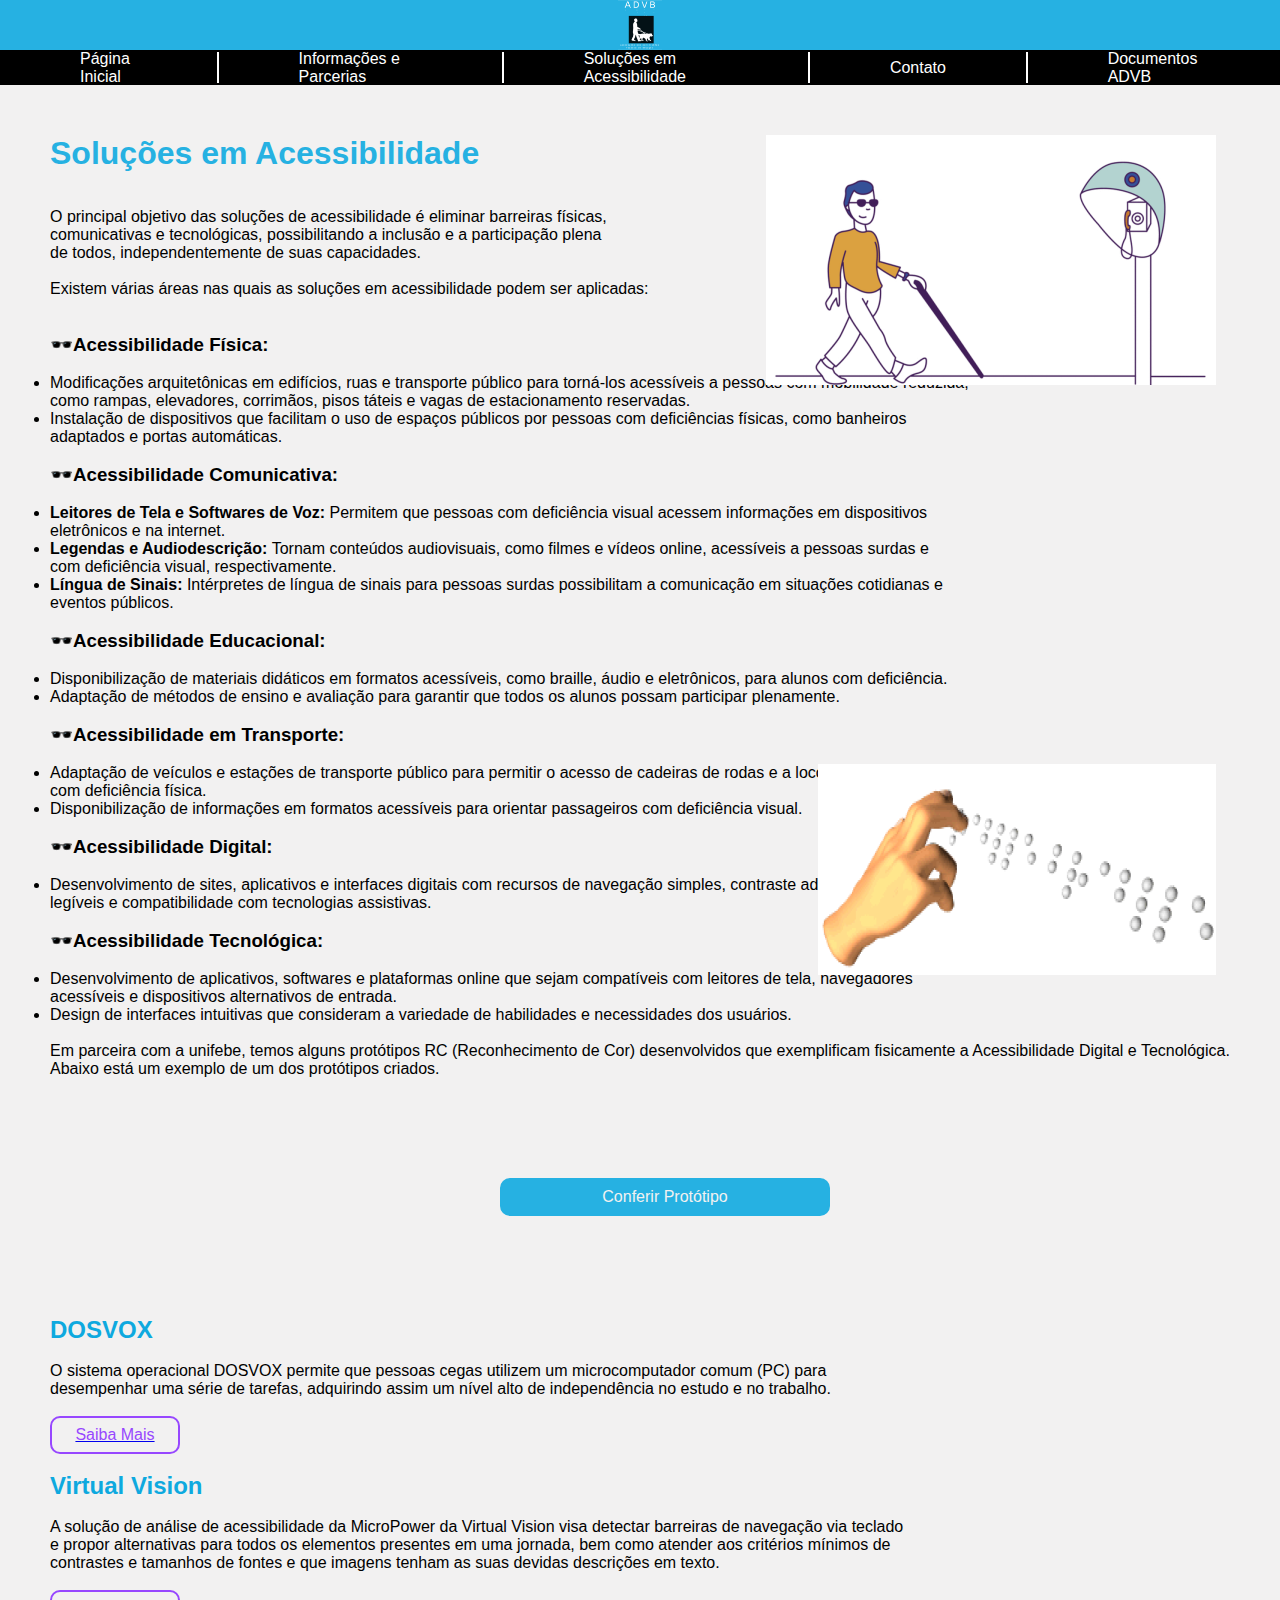
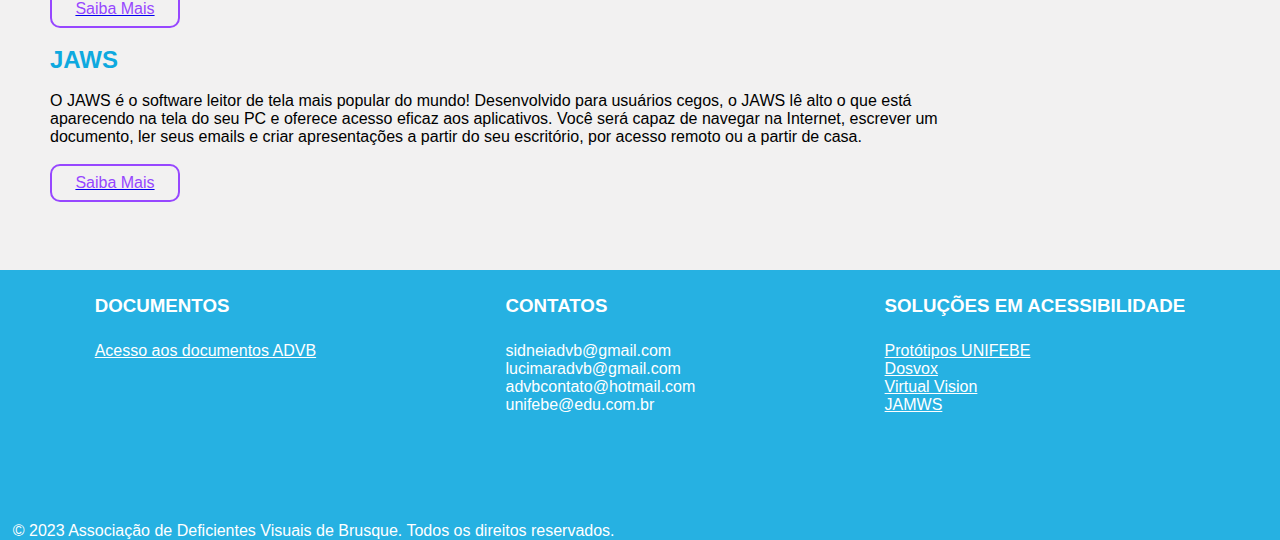
<file: pages/solucao.html>
<!DOCTYPE html>
<html lang="pt-br">
<head>
    <meta charset="UTF-8">
    <meta name="viewport" content="width=device-width, initial-scale=1.0">
    <title>rodape</title>
    <link rel="stylesheet" href="/css/solucao.css">
    
</head>

<body>
    <!--INÍCIO NAVMENU-->
    <div>
        <div class="div-image">
            <img class="logo" src="/Images/ADVB_LOGO.png"/>
        </div>
    </div>
    <nav class="nav-menu">
        <div class="menu">
            <a href="index.html"><p class="menu-btn">Página Inicial</p></a>
            <div class="divider"></div>
            <a href="encontroeditoras.html"><p class="menu-btn">Informações e Parcerias</p></a>
            <div class="divider"></div>
            <a href="solucao.html"><p class="menu-btn">Soluções em Acessibilidade</p></a>
            <div class="divider"></div>
            <a href="contatos.html"><p class="menu-btn">Contato</p></a>
            <div class="divider"></div>
            <a href="documentos.html"><p class="menu-btn">Documentos ADVB</p></a>
        </div>
    </nav>
    <!--FIM NAVMENU-->

    <main>
        <div class="primeira-parte">
        <div id="titulo-solucoes">
        <h1>Soluções em Acessibilidade</h1> <br><br>
        <p>O principal objetivo das soluções de acessibilidade é eliminar barreiras físicas,<br> comunicativas e tecnológicas, possibilitando a inclusão e a participação plena <br> de todos, independentemente de suas capacidades. <br><br>
            Existem várias áreas nas quais as soluções em acessibilidade podem ser aplicadas:</p> <br><br>
        </div>
        <div class="div-image-cego">
            <img src="/Images/cego.png" alt="cego">
        </div>
    </div>
    <div class="segunda-parte">
        <div class="texto-solucao">
                <h3>🕶️Acessibilidade Física:</h3><br>
                <li> Modificações arquitetônicas em edifícios, ruas e transporte público para torná-los acessíveis a pessoas com mobilidade reduzida, <br> como rampas, elevadores, corrimãos, pisos táteis e vagas de estacionamento reservadas.</li>
                <li> Instalação de dispositivos que facilitam o uso de espaços públicos por pessoas com deficiências físicas, como banheiros <br> adaptados e portas automáticas.</li><br>
                <h3>🕶️Acessibilidade Comunicativa:</h3><br>
                <li><strong>Leitores de Tela e Softwares de Voz:</strong> Permitem que pessoas com deficiência visual acessem informações em dispositivos <br>eletrônicos e na internet.</li>
                <li> <strong>Legendas e Audiodescrição: </strong>Tornam conteúdos audiovisuais, como filmes e vídeos online, acessíveis a pessoas surdas e <br>com deficiência visual, respectivamente.</li>
                <li><strong>Língua de Sinais:</strong> Intérpretes de língua de sinais para pessoas surdas possibilitam a comunicação em situações cotidianas e <br>eventos públicos. </li><br>
                <h3>🕶️Acessibilidade Educacional: </h3> <br>
                <li>Disponibilização de materiais didáticos em formatos acessíveis, como braille, áudio e eletrônicos, para alunos com deficiência.</li>
                <li> Adaptação de métodos de ensino e avaliação para garantir que todos os alunos possam participar plenamente.</li> <br>
                <h3>🕶️Acessibilidade em Transporte:</h3> <br>
                <div class="image-braile">
                    <img src="/Images/braile.png" alt="braile">
                </div>
                <li>Adaptação de veículos e estações de transporte público para permitir o acesso de cadeiras de rodas e a locomoção de pessoas <br>com deficiência física.</li>
                <li>Disponibilização de informações em formatos acessíveis para orientar passageiros com deficiência visual.</li><br>
                <h3>🕶️Acessibilidade Digital:</h3> <br>
                <li>Desenvolvimento de sites, aplicativos e interfaces digitais com recursos de navegação simples, contraste adequado, fontes <br>legíveis e compatibilidade com tecnologias assistivas.</li><br>
                <h3>🕶️Acessibilidade Tecnológica:</h3> <br>
                <li>Desenvolvimento de aplicativos, softwares e plataformas online que sejam compatíveis com leitores de tela, navegadores <br>acessíveis e dispositivos alternativos de entrada.</li>
                <li>Design de interfaces intuitivas que consideram a variedade de habilidades e necessidades dos usuários.</li><br>
                <p>Em parceira com a unifebe, temos alguns protótipos RC (Reconhecimento de Cor) desenvolvidos que exemplificam 
                    fisicamente a Acessibilidade Digital e Tecnológica. Abaixo está um exemplo de um dos protótipos criados.</p>
        </div>
    </div>
    <div class="botao1">
    <a href="https://drive.google.com/drive/folders/1eAzkOyzhPkHa3_ueFNq8rdyT1lhdXaa5" class="btn-href"> <p class="btn-primary"> Conferir Protótipo</p></a>
    </div>
    <div class="link-pai">
    <div class="links-soft"> 
        <h2>DOSVOX</h2> <br>
        <p>O sistema operacional DOSVOX permite que pessoas cegas utilizem um microcomputador comum (PC) para <br>
            desempenhar uma série de tarefas, adquirindo assim um nível alto de independência no estudo e no trabalho.</p><br>
            <a href="http://intervox.nce.ufrj.br/dosvox/" target="_blank">
                <div class="botao2">
                    <div class="btn-secondary" > Saiba Mais </div>
                </div>
            </a><br>
        <h2>Virtual Vision</h2><br>
        <p>A solução de análise de acessibilidade da MicroPower da Virtual Vision visa detectar barreiras de navegação via teclado<br>
            e propor  alternativas para todos os elementos presentes em uma jornada, bem como atender aos critérios mínimos de <br>
            contrastes e tamanhos de fontes e que imagens tenham as suas devidas descrições em texto.</p><br>
            <a href="https://www.virtualvision.com.br/" target="_blank">
                <div class="botao3">
                    <div class="btn-secondary" > Saiba Mais </div>
                </div>
            </a><br>
        <h2>JAWS</h2><br>
        <p>O JAWS é o software leitor de tela mais popular do mundo! Desenvolvido para usuários cegos, o JAWS lê alto o que está <br>
            aparecendo na tela do seu PC e oferece acesso eficaz aos aplicativos. Você será capaz de navegar na Internet, escrever um <br>
            documento, ler seus emails e criar apresentações a partir do seu escritório, por acesso remoto ou a partir de casa.</p><br>
            <a href="https://www.tecassistiva.com.br/catalogo/jaws/" target="_blank">
                <div class="botao4">
                    <div class="btn-secondary" > Saiba Mais </div>
                </div>
            </a><br>
    </div>
</div>

    </main>

    <!--INÍCIO FOOTER-->
    <footer>
        <div id="direito">
            <p>&copy; 2023 Associação de Deficientes Visuais de Brusque. Todos os direitos reservados.</p>
        </div>

        <div class="documentos-footer">
            <h3>DOCUMENTOS</h3>
            <a style="text-decoration: underline;" href="documentos.html">Acesso aos documentos ADVB</a>
        </div>
               
        <div id="contatos-footer">
            <h3>CONTATOS</h3>
            <div>
                <a href="mailto:sidneiadvb@gmail.com">sidneiadvb@gmail.com</a>
            </div>
            <div>
                <a href="mailto:lucimaradvb@gmail.com">lucimaradvb@gmail.com</a>
            </div>
            <div>
                <a href="mailto:advbcontato@hotmail.com">advbcontato@hotmail.com</a>
            </div>
            <div>
                <a href="mailto:unifebe@edu.com.br">unifebe@edu.com.br</a>
            </div>
        </div>
        
        <div id="solucoes-acessibilidade-footer">
            <h3>SOLUÇÕES EM ACESSIBILIDADE</h4>
                <div>
                    <a class="tag-a-solucoes" target="_blank" href="https://drive.google.com/drive/folders/1eAzkOyzhPkHa3_ueFNq8rdyT1lhdXaa5">Protótipos UNIFEBE</a>
                </div>
                <div>
                    <a class="tag-a-solucoes" href="http://intervox.nce.ufrj.br/dosvox/">Dosvox</a>
                </div>
                <div>
                    <a class="tag-a-solucoes" href="https://www.virtualvision.com.br/">Virtual Vision</a>
                </div>
                <div>
                    <a class="tag-a-solucoes" href="https://www.tecassistiva.com.br/catalogo/jaws/">JAMWS</a>
                </div>
        </div>
    </footer>
    <!--FIM FOOTER-->
</body>
</file>
<file: css/contatos.css>
*{
    margin: 0;
    padding: 0;
    box-sizing: border-box;
    font-family: 'Segoe UI', Tahoma, Geneva, Verdana, sans-serif;
    zoom: 100%;
}

/*Início Nav Menu*/
body{
    padding-bottom: 30vh;
    position: relative;
    background-color: #0690BF;
}

.menu{
    display: flex;
    justify-content: space-between;
    background-color: black;
}

.menu-btn {
    margin: 85px;
}

.div-image{
    background-color: #26B1E2;
    height: 50px;
    display: flex;
    justify-content: center;
}

.menu a{
    display: flex;
    text-decoration: none;
    color: white;
    height: 35px;
    align-items: center;
}

.menu a:hover{
    text-decoration: none;
    background-color: #717171;
    height: 35px;
}

.logo{
    height: 50px;
}

.divider{
    background-color: white;
    width: 2px;
    height: 31px;
    margin-top: 2px;
}
/*Fim Nav Menu*/

/*Início main*/
h1{
    color: white;
    font-weight: 600;
}

h2{
    color:#26B1E2;
    font-weight: 50;
    margin-bottom: 20px;
    font-weight: 400;
}

h4{
    color: #BEC0E9;
    font-weight: 100;
}

.geral{
    width: 100%;
}

.contate{
    color: white;
    background-color: #0690BF;
    height: 16vh;
}

.title1{
    display: flex;
    justify-content: center;
    align-items: center;
    text-align: center;
}

.m-t-35{
    margin-top: 35px;
}

.m-t-15{
    margin-top: 15px;
}

.imagem{
    position: relative;
}

.img-fundo{
    width: 100%;
}

.container{
    position: absolute;
    background-color: #46CDFD;
    opacity: 0.9;
    width: 60vw;
    color: white;
    border-radius: 15px;
    bottom: 70%;
    left: 35%;
    padding: 10px;
}

.container-dois{
    position: absolute;
    display: flex;
    align-items: center;
    background-color: #46CDFD;
    opacity: 0.9;
    width: 50vw;
    height: 35vh;
    color: white;
    border-radius: 15px;
    bottom: 35%;
    left: -1%;
    padding: 10px;
    font-size: larger;
}

.paragrafo-container{
    font-size: larger;
}

.paragrafo-container-dois{
    margin-left: 15px;
    font-size: larger;
}

/*Formulário*/

.formulario{
    position: absolute;
    background-color: #BEC0E9;
    opacity: 0.9;
    width: 35vw;
    color: black;
    border-radius: 15px;
    bottom: 35%;
    right: 5%;
    padding: 30px;
}

.div-nome{
    display: flex;
}

.form_grupo {
    width: 90%;
    margin: 0 auto;
    margin-bottom: 30px;
    position: relative;
}

.form_grupo {
    width: 100%;
    margin-bottom: 20px;
    position: relative;
}
.form_input {
    font-size: 16px;
    font-family: inherit;
    padding: 8px 15px;
    border-radius: 4px;
    border: 1px #f2f2f2 solid;
    background: #fdfdfd;
    outline: none;
    width: 100%;
    transition: all 0.3s;
}
.form_message,
.form_message .message_input {
    width: 100%;
    float:left;
}
.form_message_label {
    width: 100%;
    float: left;
    margin-top: 15px;
    margin-bottom: 15px;
    font-weight: bold;
    
}

.btn-2 {
    margin-top: 10px;
    width: 90px;
    height: 30px;
    color: #fff;
    background: #0EA9DF;
    border: 2px solid #0EA9DF;
    border-radius: 15px;
    text-align: center;
    user-select: none;
    cursor: pointer;
}

.btn-2:hover {
    background: #006E94;
    color: #fff;
    border-color: #006E94;
    transition: 0.5s;
}

/*Fim main*/

/* Inicio Footer */

footer{
    color: white;
    display: flex;
    background-color: #26B1E2;
    position: absolute;
    width: 100%;
    bottom: 0%;
    left: 0%;
    height: 30vh;
    justify-content: space-around;
}

footer a{
    text-decoration: none;
    color: white;
}

footer h3{
    margin-top: 25px;
    margin-bottom: 25px;
}

#direito{
    display: flex;
    position: absolute;
    bottom: 0%;
    left: 1%;
    font-weight: 50;
}

.documentos-footer{
    position: relative;
}

.contatos-footer{
    display: block;
    justify-content: center;
}

.solucoes-acessibilidade-footer{
    position: relative;
}

.tag-a-solucoes{
    text-decoration: underline;
}

#direito{
    display: flex;
    position: absolute;
    bottom: 0%;
    left: 1%;
    font-weight: 50;
}

.documentos-footer{
    position: relative;
    left: 10%;
}

.contatos-footer{
    display: block;
    justify-content: center;
}

.solucoes-acessibilidade-footer{
    position: relative;
    left: 65%;
}

.tag-a-solucoes{
    text-decoration: underline;
}
</file>
<file: css/documentos.css>
*{
    margin: 0;
    padding: 0;
    box-sizing: border-box;
    font-family: 'Segoe UI', Tahoma, Geneva, Verdana, sans-serif;
    zoom: 100%;
}

/* Inicio Nav Menu */
.menu{
    display: flex;
    justify-content: space-between;
    background-color: black;
}

.menu-btn {
    margin: 85px;
}

.div-image{
    background-color: #26B1E2;
    height: 50px;
    display: flex;
    justify-content: center;
}

.menu a{
    display: flex;
    text-decoration: none;
    color: white;
    height: 35px;
    align-items: center;
}

.menu a:hover{
    text-decoration: none;
    background-color: #717171;
    height: 35px;
}

.logo{
    height: 50px;
}

.divider{
    background-color: white;
    width: 2px;
    height: 31px;
    margin-top: 2px;
}
/* Fim Nav Menu */

/*Início main*/
body {
    background-color: #F2F1F1;
    padding-bottom: 30vh;
    position: relative;
}

.btn-1 {
    padding: 8px 8px;
    color: #80D6F4;
    background: transparent;
    border: 2px solid #80D6F4;
    border-radius: 25px;
    text-align: center;
    user-select: none;
    cursor: pointer;
    }

.btn-1:hover{
    background: #80D6F4;
    color: #fff;
    transition: 0.5s;
}

.btn-2 {
    padding: 15px 12px;
    width: 90px;
    color: #fff;
    background: #0EA9DF;
    border: 2px solid #0EA9DF;
    border-radius: 15px;
    text-align: center;
    user-select: none;
    cursor: pointer;
}

.btn-2:hover {
    background: #006E94;
    color: #fff;
    border-color: #006E94;
    transition: 0.5s;
}

.btn-3 {
    padding: 15px 12px;
    width: 90px;
    color: #9747FF;
    background: #fff;
    border: 1px solid #9747FF;
    border-radius: 15px;
    text-align: center;
    user-select: none;
    cursor: pointer;
}

.btn-3:hover {
    background: #BCBCBC;
    transition: 0.3s;
}

.relative {
    position: relative;
}

.absolute {
    position: absolute;
}

.container {
    color: #fff;
    font-size: 30px;
    display: flex;
    align-items: center;
}

.centralizar {
    display: flex;
    justify-content: center;
}

.forma-1 {
width: 310px;
height: 60px;
background-color: #0EA9DF;
transform: skewX(30deg);
justify-content: center;
display: flex;
border:2px solid black;
}

.Colunas-PDF {
    position: relative;
    display: flex;
    flex-wrap: wrap;
    justify-content: center;
}

.elemento {
    margin: 30px;
    align-items: center;
    justify-content: center;
    text-align: center;
}

.margintop-100 {
    margin-top: 100px;
}

.btn-href {
    text-decoration: none;
    color: #80D6F4;
}
/*Fim main*/


/* Inicio do Footer */
footer{
    color: white;
    display: flex;
    background-color: #26B1E2;
    position: absolute;
    width: 100%;
    bottom: 0%;
    left: 0%;
    height: 30vh;
    justify-content: space-around;
}

footer a{
    text-decoration: none;
    color: white;
}

footer h3{
    margin-top: 25px;
    margin-bottom: 25px;
}

#direito{
    display: flex;
    position: absolute;
    bottom: 0%;
    left: 1%;
    font-weight: 50;
}

.documentos-footer{
    position: relative;
}

.contatos-footer{
    display: block;
    justify-content: center;
}

.solucoes-acessibilidade-footer{
    position: relative;
}

.tag-a-solucoes{
    text-decoration: underline;
}
/* Fim do Footer */
</file>
<file: css/encontrocomdeus.css>
*{
    margin: 0;
    padding: 0;
    box-sizing: border-box;
    font-family: 'Segoe UI', Tahoma, Geneva, Verdana, sans-serif;
    zoom: 100%;
}


/*Início Nav Menu*/
.menu{
    display: flex;
    justify-content: space-between;
    background-color: black;
}

.menu-btn {
    margin: 85px;
}

.div-image{
    background-color: #26B1E2;
    height: 50px;
    display: flex;
    justify-content: center;
}

.menu a{
    display: flex;
    text-decoration: none;
    color: white;
    height: 35px;
    align-items: center;
}

.menu a:hover{
    text-decoration: none;
    background-color: #717171;
    height: 35px;
}

.logo{
    height: 50px;
}

.divider{
    background-color: white;
    width: 2px;
    height: 31px;
    margin-top: 2px;
}
/*Fim Nav Menu*/


/*Início Footer*/
footer{
    color: white;
    display: flex;
    background-color: #26B1E2;
    position: absolute;
    width: 100%;
    bottom: 0%;
    left: 0%;
    height: 30vh;
    justify-content: space-around;
}

footer a{
    text-decoration: none;
    color: white;
}

footer h3{
    margin-top: 25px;
    margin-bottom: 25px;
}

#direito{
    display: flex;
    position: absolute;
    bottom: 0%;
    left: 1%;
    font-weight: 50;
}

.documentos-footer{
    position: relative;
}

.contatos-footer{
    display: block;
    justify-content: center;
}

.solucoes-acessibilidade-footer{
    position: relative;
}

.tag-a-solucoes{
    text-decoration: underline;
}
/*Fim Footer*/

/*Inicio CARD*/
.container-card{
    margin-left: 50px;
    border: 1px solid #80D6F4;
    border-radius: 10px;
    background-color: #80D6F4;
    width: 300px;
    height: 300px;
    box-shadow: 1px 1px 5px black ;
    margin-bottom: 50px;
}

.container-card a{
    text-decoration: none;
}
.textosuperior-card{
    font-size: 14px;
    padding: 10px;
    color: white;
    text-align: center;
}


.imagem-card{
    width: 100%;
    height: 70%;
}
.textoinferior-card{
    color: white;
    font-size: 12px;
    text-align: center;
    margin: 2px;
}

.container-card img{
    width: 100%;
    height: 70%;
}
/*Fim CARD*/

/*Início main*/
body{
    padding-bottom: 30vh;
    position: relative;
}

h1{
    color:#26B1E2;
    font-weight: 600;
}

h2{
    color:#26B1E2;
    font-weight: 50;
    margin-bottom: 20px;
    font-weight: 400;
}

h4{
    color: #BEC0E9;
    font-weight: 100;
}

.btn-3 {
    padding: 10px 12px;
    width: 90px;
    color: #9747FF;
    background: transparent;
    border: 1px solid #9747FF;
    border-radius: 15px;
    text-align: center;
    user-select: none;
    cursor: pointer;
    margin-top: 30px;
    margin-bottom: 30px;
}

.btn-3:hover {
    background: #BCBCBC;
    transition: 0.5s;
}

.divider-outros-eventos{
    background-color: #26B1E2;
    width: 100%;
    height: 3px;
}

.outros-eventos{
    margin-top: 20px;
    margin-left: 50px; 
}

main{
    margin-top: 40px;
    display: flex;
}

.textos{
    margin-left: 50px;
}

.informacoes{
    margin-top: 30px;
}

.cards{
    display: flex;
    justify-content: center;
}

.geral{
    width: 100%;
}
/*Fim main*/
</file>
<file: css/encontroeditoras.css>
*{
    margin: 0;
    padding: 0;
    box-sizing: border-box;
    font-family: 'Segoe UI', Tahoma, Geneva, Verdana, sans-serif;
    zoom: 100%;
}

/*Início Nav Menu*/
body{
    padding-bottom: 30vh;
    position: relative;
}

.menu{
    display: flex;
    justify-content: space-between;
    background-color: black;
}

.menu-btn {
    margin: 85px;
}

.div-image{
    background-color: #26B1E2;
    height: 50px;
    display: flex;
    justify-content: center;
}

.menu a{
    display: flex;
    text-decoration: none;
    color: white;
    height: 35px;
    align-items: center;
}

.menu a:hover{
    text-decoration: none;
    background-color: #717171;
    height: 35px;
}

.logo{
    height: 50px;
}

.divider{
    background-color: white;
    width: 2px;
    height: 31px;
    margin-top: 2px;
}
/*Fim NavMenu*/

/*Início main*/
h1{
    color:#26B1E2;
    font-weight: 600;
}

h2{
    color:#26B1E2;
    font-weight: 50;
    margin-bottom: 20px;
    font-weight: 400;
}

h4{
    color: #BEC0E9;
    font-weight: 100;
}

.btn-3 {
    padding: 10px 12px;
    width: 90px;
    color: #9747FF;
    background: transparent;
    border: 1px solid #9747FF;
    border-radius: 15px;
    text-align: center;
    user-select: none;
    cursor: pointer;
    margin-top: 30px;
    margin-bottom: 30px;
}

.btn-3:hover {
    background: #BCBCBC;
    transition: 0.5s;
}

.divider-outros-eventos{
    background-color: #26B1E2;
    width: 100%;
    height: 3px;
}

.outros-eventos{
    margin-top: 20px;
    margin-left: 50px; 
}

main{
    margin-top: 40px;
    display: flex;
}

.textos{
    margin-left: 50px;
}

.informacoes{
    margin-top: 30px;
}

.programacao{
    margin-top: 30px;
}

.atencao{
    margin-top: 30px;
}

.container-programacao{
    display: flex;
}

.cards{
    display: flex;
    justify-content: center;
}

.geral{
    width: 100%;
}

/*Inicio CARD*/
.container-card{
    margin-left: 50px;
    border: 1px solid #80D6F4;
    border-radius: 10px;
    background-color: #80D6F4;
    width: 300px;
    height: 300px;
    box-shadow: 1px 1px 5px black ;
    margin-bottom: 50px;
}

.container-card a{
    text-decoration: none;
}
.textosuperior-card{
    font-size: 14px;
    padding: 10px;
    color: white;
    text-align: center;
}


.imagem-card{
    width: 100%;
    height: 70%;
}
.textoinferior-card{
    color: white;
    font-size: 12px;
    text-align: center;
    margin: 2px;
}

.container-card img{
    width: 100%;
    height: 70%;
}

/*Fim main*/

/*Início Footer*/
footer{
    color: white;
    display: flex;
    background-color: #26B1E2;
    position: absolute;
    width: 100%;
    bottom: 0%;
    left: 0%;
    height: 30vh;
    justify-content: space-around;
}

footer a{
    text-decoration: none;
    color: white;
}

footer h3{
    margin-top: 25px;
    margin-bottom: 25px;
}

#direito{
    display: flex;
    position: absolute;
    bottom: 0%;
    left: 1%;
    font-weight: 50;
}

.documentos-footer{
    position: relative;
}

.contatos-footer{
    display: block;
    justify-content: center;
}

.solucoes-acessibilidade-footer{
    position: relative;
}

.tag-a-solucoes{
    text-decoration: underline;
}

#direito{
    display: flex;
    position: absolute;
    bottom: 0%;
    left: 1%;
    font-weight: 50;
}

.documentos-footer{
    position: relative;
    left: 10%;
}

.contatos-footer{
    display: block;
    justify-content: center;
}

.solucoes-acessibilidade-footer{
    position: relative;
    left: 65%;
}

.tag-a-solucoes{
    text-decoration: underline;
}
/*Fim Footer*/
</file>
<file: css/encontrovida.css>
*{
    margin: 0;
    padding: 0;
    box-sizing: border-box;
    font-family: 'Segoe UI', Tahoma, Geneva, Verdana, sans-serif;
    zoom: 100%;
}

/*Início Nav Menu*/
body{
    padding-bottom: 30vh;
    position: relative;
}

.menu{
    display: flex;
    justify-content: space-between;
    background-color: black;
}

.menu-btn {
    margin: 85px;
}

.div-image{
    background-color: #26B1E2;
    height: 50px;
    display: flex;
    justify-content: center;
}

.menu a{
    display: flex;
    text-decoration: none;
    color: white;
    height: 35px;
    align-items: center;
}

.menu a:hover{
    text-decoration: none;
    background-color: #717171;
    height: 35px;
}

.logo{
    height: 50px;
}

.divider{
    background-color: white;
    width: 2px;
    height: 31px;
    margin-top: 2px;
}
/*Fim Nav Menu*/

/*Início main*/
h1{
    color:#26B1E2;
    font-weight: 600;
}

h2{
    color:#26B1E2;
    font-weight: 50;
    margin-bottom: 20px;
    font-weight: 400;
}

h4{
    color: #BEC0E9;
    font-weight: 100;
}

.btn-3 {
    padding: 10px 12px;
    width: 90px;
    color: #9747FF;
    background: transparent;
    border: 1px solid #9747FF;
    border-radius: 15px;
    text-align: center;
    user-select: none;
    cursor: pointer;
    margin-top: 30px;
    margin-bottom: 30px;
}

.btn-3:hover {
    background: #BCBCBC;
    transition: 0.5s;
}

.divider-outros-eventos{
    background-color: #26B1E2;
    width: 100%;
    height: 3px;
}

.outros-eventos{
    margin-top: 20px;
    margin-left: 50px; 
}

main{
    margin-top: 40px;
    display: flex;
}

.textos{
    margin-left: 50px;
}

.informacoes{
    margin-top: 30px;
}

.cards{
    display: flex;
    justify-content: center;
}

.geral{
    width: 100%;
}

/*Inicio CARD*/
.container-card{
    margin-left: 50px;
    border: 1px solid #80D6F4;
    border-radius: 10px;
    background-color: #80D6F4;
    width: 300px;
    height: 300px;
    box-shadow: 1px 1px 5px black ;
    margin-bottom: 50px;
}

.container-card a{
    text-decoration: none;
}
.textosuperior-card{
    font-size: 14px;
    padding: 10px;
    color: white;
    text-align: center;
}


.imagem-card{
    width: 100%;
    height: 70%;
}
.textoinferior-card{
    color: white;
    font-size: 12px;
    text-align: center;
    margin: 2px;
}

.container-card img{
    width: 100%;
    height: 70%;
}

/*Fim main*/



/*Footer*/
footer{
    color: white;
    display: flex;
    background-color: #26B1E2;
    position: absolute;
    width: 100%;
    bottom: 0%;
    left: 0%;
    height: 30vh;
    justify-content: space-around;
}

footer a{
    text-decoration: none;
    color: white;
}

footer h3{
    margin-top: 25px;
    margin-bottom: 25px;
}

#direito{
    display: flex;
    position: absolute;
    bottom: 0%;
    left: 1%;
    font-weight: 50;
}

.documentos-footer{
    position: relative;
}

.contatos-footer{
    display: block;
    justify-content: center;
}

.solucoes-acessibilidade-footer{
    position: relative;
}

.tag-a-solucoes{
    text-decoration: underline;
}

#direito{
    display: flex;
    position: absolute;
    bottom: 0%;
    left: 1%;
    font-weight: 50;
}

.documentos-footer{
    position: relative;
    left: 10%;
}

.contatos-footer{
    display: block;
    justify-content: center;
}

.solucoes-acessibilidade-footer{
    position: relative;
    left: 65%;
}

.tag-a-solucoes{
    text-decoration: underline;
}
/*Fim Footer*/
</file>
<file: css/SistemaBraille.css>
* {
    margin: 0;
    padding: 0;
}

/*Início Nav Menu*/
.menu{
    display: flex;
    justify-content: space-between;
    background-color: black;
}

.menu-btn {
    margin: 90px;
}

.div-image{
    background-color: #26B1E2;
    height: 50px;
    display: flex;
    justify-content: center;
}

.menu a{
    display: flex;
    text-decoration: none;
    color: white;
    height: 35px;
    align-items: center;
}

.menu a:hover{
    text-decoration: none;
    background-color: #717171;
    height: 35px;
}

.logo{
    height: 50px;
}

.divider{
    background-color: white;
    width: 2px;
    height: 31px;
    margin-top: 2px;
}
/*Fim Nav Menu*/

/*Início main*/
body {
    background-color: #F2F1F1;
    padding-bottom: 30vh;
    position: relative;
}

.elemento-h1 {
    color: #0EA9DF;
    font-size: 48px;
    text-align: center;
    margin: 15px;
}

.h1-outro {
    color: #0EA9DF;
    font-size: 36px;
    text-align: center;
    margin: 15px;
}

.txt {
    font-size: 24px;
    text-align: justify;
}

.paragrafo {
    text-indent: 2em;
}

.txtcomimg {
    display: flex;
}

.textoimg-colunas {
    display: flex;
    flex-direction: column;
}

.txt-align {
    text-align: center;
}

.article {
    column-count: 2;
    column-gap: 5rem;
    display: inline-block;
}

.imagem-aolado {
    display: flex;
}

.img {
    width: 280px;
}

.img-centro {
    display: block;
    margin-left: auto;
    margin-right: auto;
    margin-top: 30px;
}

.margin-top {
    margin-top: 100px;
}
/*Fim main*/

/*Início Footer*/
footer{
    color: white;
    display: flex;
    background-color: #26B1E2;
    position: absolute;
    width: 100%;
    bottom: 0%;
    left: 0%;
    height: 30vh;
    justify-content: space-around;
}

footer a{
    text-decoration: none;
    color: white;
}

footer h3{
    margin-top: 25px;
    margin-bottom: 25px;
}

#direito{
    display: flex;
    position: absolute;
    bottom: 0%;
    left: 1%;
    font-weight: 50;
}

.documentos-footer{
    position: relative;
}

.contatos-footer{
    display: block;
    justify-content: center;
}

.solucoes-acessibilidade-footer{
    position: relative;
}

.tag-a-solucoes{
    text-decoration: underline;
}
/*Fim Footer*/
</file>
<file: css/solucao.css>
*{
    margin: 0;
    padding: 0;
    box-sizing: border-box;
    font-family: 'Segoe UI', Tahoma, Geneva, Verdana, sans-serif;
    zoom: 100%;
}


/* Inicio Nav Menu */
.menu{
    display: flex;
    justify-content: space-between;
    background-color: black;
    margin-bottom: 50px;
}

.menu-btn {
    margin: 80px;
}

.div-image{
    background-color: #26B1E2;
    height: 50px;
    display: flex;
    justify-content: center;
}

.menu a{
    display: flex;
    text-decoration: none;
    color: white;
    height: 35px;
    align-items: center;
}

.menu a:hover{
    text-decoration: none;
    background-color: #717171;
    height: 35px;
}

.logo{
    height: 50px;
}

.divider{
    background-color: white;
    width: 2px;
    height: 31px;
    margin-top: 2px;
}
/* Final Nav Menu */

/*Início main*/
body{
    background-color: #F2F1F1;
    padding-bottom: 30vh;
    position: relative;
}

h2{
    color: #0EA9DF;
}

.primeira-parte{
    display: flex;
}

.titulo-solucoes{
   position: absolute;
}

.titulo-solucoes p{
    font-weight: 50;
    position: relative;
    justify-content: right;
}

.div-image-cego{
    justify-content: right;
    display: flex;
    right: 5%;
    position: absolute;
}

.primeira-parte{
    display: flex;
}

.primeira-parte h1{
    color: #26B1E2;
}
.titulo-solucoes{
   position: absolute;
}

.titulo-solucoes p{
    font-weight: 50;
    position: relative;
    justify-content: right;
}

.div-image-cego{
    justify-content: right;
    display: flex;
    right: 5%;
    position: absolute;
}

.segunda-parte{
display: flex;
padding-bottom: 100px;

}

.texto-solucao  h3{
    
    position: relative;
    justify-content: right;
    margin-bottom: 10px 5px;
}

.image-braile{
    display: flex;
    justify-content: right;
    right: 5%;
    position: absolute;
}

.botao1{
    display: flex;
    justify-content: center;
    padding-bottom: 100px;
}

.btn-href{
    text-decoration: none;
}

.link-pai h4{
    color: #26B1E2;
}

.links-soft{
    padding-bottom: 50px;
}

.btn-primary {
    padding: 8px 100px;
    color: #F2F1F1;
    background: #26B1E2;
    border: 2px solid #26B1E2;
    border-radius: 10px;
    text-align: center;
    user-select: none;
    cursor: pointer;
    justify-content: center;

}

.btn-primary:hover {
    background: #006E94;
    color: #fff;
    border-color: #006E94;
    transition: 0.5s;
}

.btn-secondary {
    padding: 8px 20px;
    width: 130px;
    color: #9747FF;
    background: #F2F1F1;
    border: 2px solid #9747FF;
    border-radius: 10px;
    text-align: center;
    user-select: none;
    cursor: pointer;
    justify-content: center;
}

.btn-secondary:hover {
    background: #BCBCBC;
    transition: 0.5s;
}

main{
    margin-left: 50px;
}
/*Fim main*/

/*Início Footer*/
footer{
    color: white;
    display: flex;
    background-color: #26B1E2;
    position: absolute;
    width: 100%;
    bottom: 0%;
    left: 0%;
    height: 30vh;
    justify-content: space-around;
}

footer a{
    text-decoration: none;
    color: white;
}

footer h3{
    margin-top: 25px;
    margin-bottom: 25px;
}

#direito{
    display: flex;
    position: absolute;
    bottom: 0%;
    left: 1%;
    font-weight: 50;
}

.documentos-footer{
    position: relative;
}

.contatos-footer{
    display: block;
    justify-content: center;
}

.solucoes-acessibilidade-footer{
    position: relative;
}

.tag-a-solucoes{
    text-decoration: underline;
}
/* Fim do Footer */
</file>
